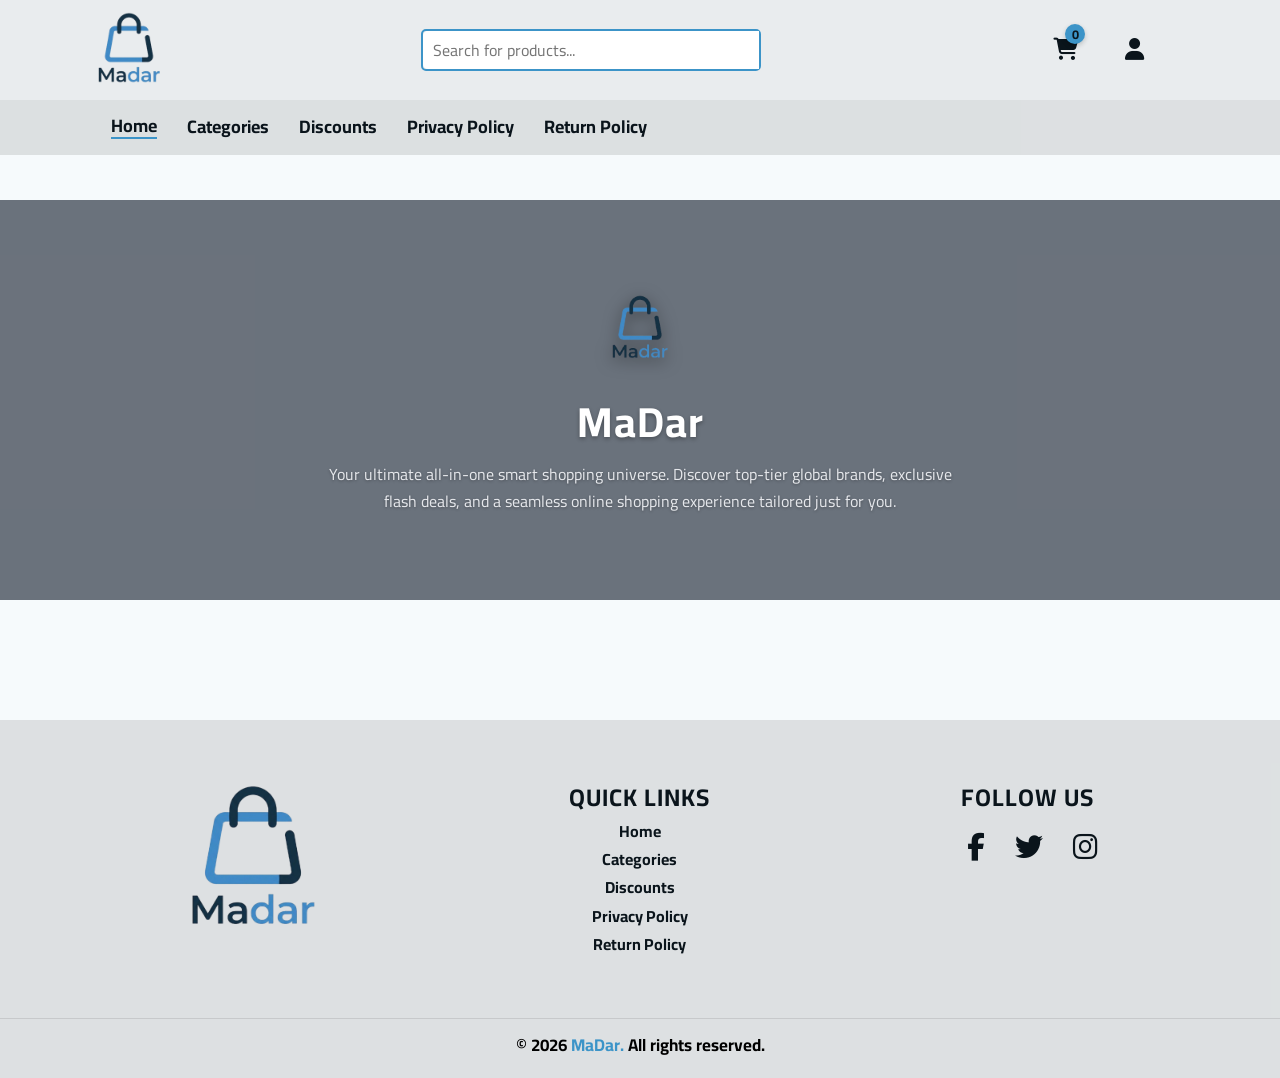
<file: index.html>
<!doctype html>
<html lang="en">
  <head>
    <link rel="stylesheet" href="madar.css" />
    <meta charset="UTF-8" />
    <meta name="viewport" content="width=device-width, initial-scale=1.0" />
    <title>madar</title>
    <link
      rel="icon"
      href="https://i.postimg.cc/RFPx7RgJ/image.png"
      type="image/png"
    />
    <link rel="stylesheet" href="normalize.css" />
    <link rel="stylesheet" href="css/all.min.css" />
    <link rel="preconnect" href="https://fonts.googleapis.com" />
    <link rel="preconnect" href="https://fonts.gstatic.com" crossorigin />
    <link
      href="https://fonts.googleapis.com/css2?family=Cairo:wght@400;700&family=Open+Sans:wght@400;700&family=Roboto:wght@400;700&display=swap"
      rel="stylesheet"
    />
    <meta
      name="description"
      content="MaDar is your premier online shopping destination. Discover a curated collection of products, exclusive deals, and top-tier customer service."
    />
    <meta name="author" content="Omar Soliman" />
    <meta
      property="og:title"
      content="MaDar | Your Smart Shopping Destination"
    />
    <meta
      property="og:description"
      content="Experience the best online shopping with MaDar. Quality products and unbeatable prices."
    />
    <meta property="og:type" content="website" />
    <meta property="og:site_name" content="MaDar" />
    <meta
      property="og:url"
      content="https://omar-dev20.github.io/madar/"
    />
    <meta
      property="og:image"
      content="https://i.postimg.cc/RFPx7RgJ/image.png"
    />
  </head>
  <body>
    <header>
      <div class="container">
        <div class="logo" onclick="window.location.href = 'index.html'">
          <img src="icon.png" alt="madar logo" />
        </div>
        <div class="search">
          <input
            type="text"
            id="search-input"
            placeholder="Search for products..."
          />
        </div>
        <div id="product-container"></div>
        <nav class="nav">
          <ul>
            <li id="shoping-car" onclick="window.location.href = 'order.html'">
              <a><i class="fas fa-shopping-cart"></i></a
              ><span id="shoping-car-count">0</span>
            </li>
            <li>
              <a href="#profile"><i class="fas fa-user"></i></a>
            </li>
            <li>
              <a href="#"> <i id="burger-menu" class="fas fa-bars"></i></a>
            </li>
          </ul>
        </nav>
      </div>
    </header>
    <header class="sac-header">
      <div class="main-nav">
        <ul id="sac-header">
          <li><a href="index.html" class="nav-item-link active">Home</a></li>
          <li><a href="product.html" class="nav-item-link">Categories</a></li>
          <li><a href="discounts.html" class="nav-item-link">Discounts</a></li>
          <li>
            <a href="privacy-policy.html" class="nav-item-link"
              >Privacy Policy</a
            >
          </li>
          <li>
            <a href="return-policy.html" class="nav-item-link">Return Policy</a>
          </li>
        </ul>
      </div>
    </header>
    <main>
      <section class="about-madar-hero">
        <div class="hero-overlay">
          <div class="hero-logo-box">
            <img src="icon.png" alt="MaDar Logo" />
          </div>

          <h1 class="hero-title">MaDar</h1>

          <p class="hero-description">
            Your ultimate all-in-one smart shopping universe. Discover top-tier
            global brands, exclusive flash deals, and a seamless online shopping
            experience tailored just for you.
          </p>
        </div>
      </section>
    </main>
    <footer>
      <div class="container">
        <div class="footer-content">
          <div class="footer-logo footer">
            <img src="icon.png" alt="Madar Logo" />
          </div>
          <div class="footer-links footer">
            <h3>Quick Links</h3>
            <ul>
              <li><a href="index.html">Home</a></li>
              <li><a href="product.html">Categories</a></li>
              <li><a href="discounts.html">Discounts</a></li>
              <li><a href="privacy-policy.html">Privacy Policy</a></li>
              <li><a href="return-policy.html">Return Policy</a></li>
            </ul>
          </div>
          <div class="footer-social footer">
            <h3>Follow Us</h3>

            <ul>
              <li>
                <a href="#"><i class="fab fa-facebook-f"></i></a>
              </li>
              <li>
                <a href="#"><i class="fab fa-twitter"></i></a>
              </li>
              <li>
                <a href="#"><i class="fab fa-instagram"></i></a>
              </li>
            </ul>
          </div>
        </div>
      </div>
      <div class="all-rights">
        <p>
          ©
          <span id="copyright-year"
            ><script>
              document.write(new Date().getFullYear());
            </script></span
          >
          <span class="site-name">MaDar.</span> All rights reserved.
        </p>
      </div>
    </footer>
    <script src="madar.js" defer type="module"></script>
  </body>
</html>
</file>
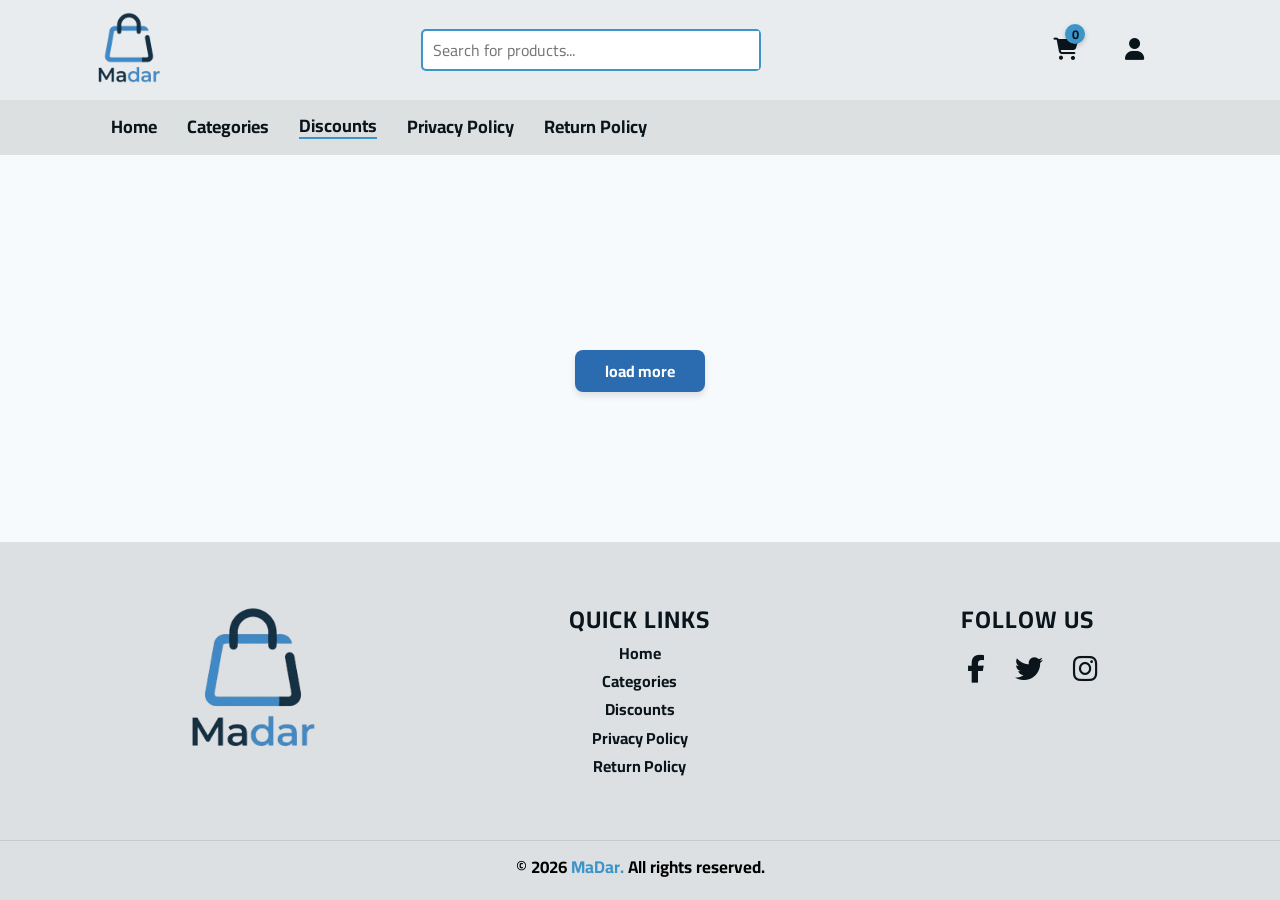
<file: discounts.html>
<!doctype html>
<html lang="en">
  <head>
    <link rel="stylesheet" href="madar.css" />
    <meta charset="UTF-8" />
    <meta name="viewport" content="width=device-width, initial-scale=1.0" />
    <title>madar | discounts</title>
    <link
      rel="icon"
      href="https://i.postimg.cc/RFPx7RgJ/image.png"
      type="image/png"
    />
    <link rel="stylesheet" href="normalize.css" />
    <link rel="stylesheet" href="css/all.min.css" />
    <link rel="preconnect" href="https://fonts.googleapis.com" />
    <link rel="preconnect" href="https://fonts.gstatic.com" crossorigin />
    <link
      href="https://fonts.googleapis.com/css2?family=Cairo:wght@400;700&family=Open+Sans:wght@400;700&family=Roboto:wght@400;700&display=swap"
      rel="stylesheet"
    />
    <meta
      name="description"
      content="Unlock the best savings at MaDar. Explore our latest discounts, seasonal promotions, and flash deals on top-rated items. Don't miss out on these limited-time offers."
    />
    <meta name="author" content="Omar Soliman" />
    <meta
      property="og:title"
      content="Exclusive Discounts and Promotions | MaDar"
    />
    <meta
      property="og:description"
      content="Save big with our latest deals and special discounts at MaDar."
    />
    <meta property="og:type" content="website" />
    <meta property="og:site_name" content="MaDar" />
    <meta
      property="og:url"
      content="https://omar-dev20.github.io/madar/discounts.html"
    />
    <meta
      property="og:image"
      content="https://i.postimg.cc/RFPx7RgJ/image.png"
    />
  </head>
  <body>
    <header>
      <div class="container">
        <div class="logo" onclick="window.location.href = 'index.html'">
          <img src="icon.png" alt="madar logo" />
        </div>
        <div class="search">
          <input
            type="text"
            id="search-input"
            placeholder="Search for products..."
          />

        </div>
        <div id="product-container"></div>
        <nav class="nav">
          <ul>
            <li id="shoping-car" onclick="window.location.href = 'order.html'">
              <a><i class="fas fa-shopping-cart"></i></a
              ><span id="shoping-car-count">0</span>
            </li>
            <li>
              <a href="#profile"><i class="fas fa-user"></i></a>
            </li>
            <li>
              <a href="#"> <i id="burger-menu" class="fas fa-bars"></i></a>
            </li>
          </ul>
        </nav>
      </div>
    </header>
    <header class="sac-header">
      <div class="main-nav">
        <ul id="sac-header">
          <li><a href="index.html" class="nav-item-link active">Home</a></li>
          <li><a href="product.html" class="nav-item-link">Categories</a></li>
          <li><a href="discounts.html" class="nav-item-link">Discounts</a></li>
          <li>
            <a href="privacy-policy.html" class="nav-item-link"
              >Privacy Policy</a
            >
          </li>
          <li>
            <a href="return-policy.html" class="nav-item-link">Return Policy</a>
          </li>
        </ul>
      </div>
    </header>
    <main id="portfolio-discount" class="cards-grid"></main>
    <div class="load-more">
      <button id="load-more-btn" class="load-more-btn">load more</button>
    </div>
    <div>
      <a id="back-to-top" class="scroll-up"
        ><i class="fa-solid fa-arrow-up"></i
      ></a>
    </div>
    <footer>
      <div class="container">
        <div class="footer-content">
          <div class="footer-logo footer">
            <img src="icon.png" alt="Madar Logo" />
          </div>
          <div class="footer-links footer">
            <h3>Quick Links</h3>
            <ul>
              <li><a href="index.html">Home</a></li>
              <li><a href="product.html">Categories</a></li>
              <li><a href="discounts.html">Discounts</a></li>
              <li><a href="privacy-policy.html">Privacy Policy</a></li>
              <li><a href="return-policy.html">Return Policy</a></li>
            </ul>
          </div>
          <div class="footer-social footer">
            <h3>Follow Us</h3>

            <ul>
              <li>
                <a href="#"><i class="fab fa-facebook-f"></i></a>
              </li>
              <li>
                <a href="#"><i class="fab fa-twitter"></i></a>
              </li>
              <li>
                <a href="#"><i class="fab fa-instagram"></i></a>
              </li>
            </ul>
          </div>
        </div>
      </div>
      <div class="all-rights">
        <p>
          ©
          <span id="copyright-year"
            ><script>
              document.write(new Date().getFullYear());
            </script></span
          >
          <span class="site-name">MaDar.</span> All rights reserved.
        </p>
      </div>
    </footer>
    <script src="madar.js" defer type="module"></script>
    <script src="discount.js" defer type="module"></script>
    <script src="shoping-carts.js" defer type="module"></script>
    <script src="product-detial.js" defer type="module"></script>
    <script src="sale.js" defer type="module"></script>
  </body>
</html>
</file>
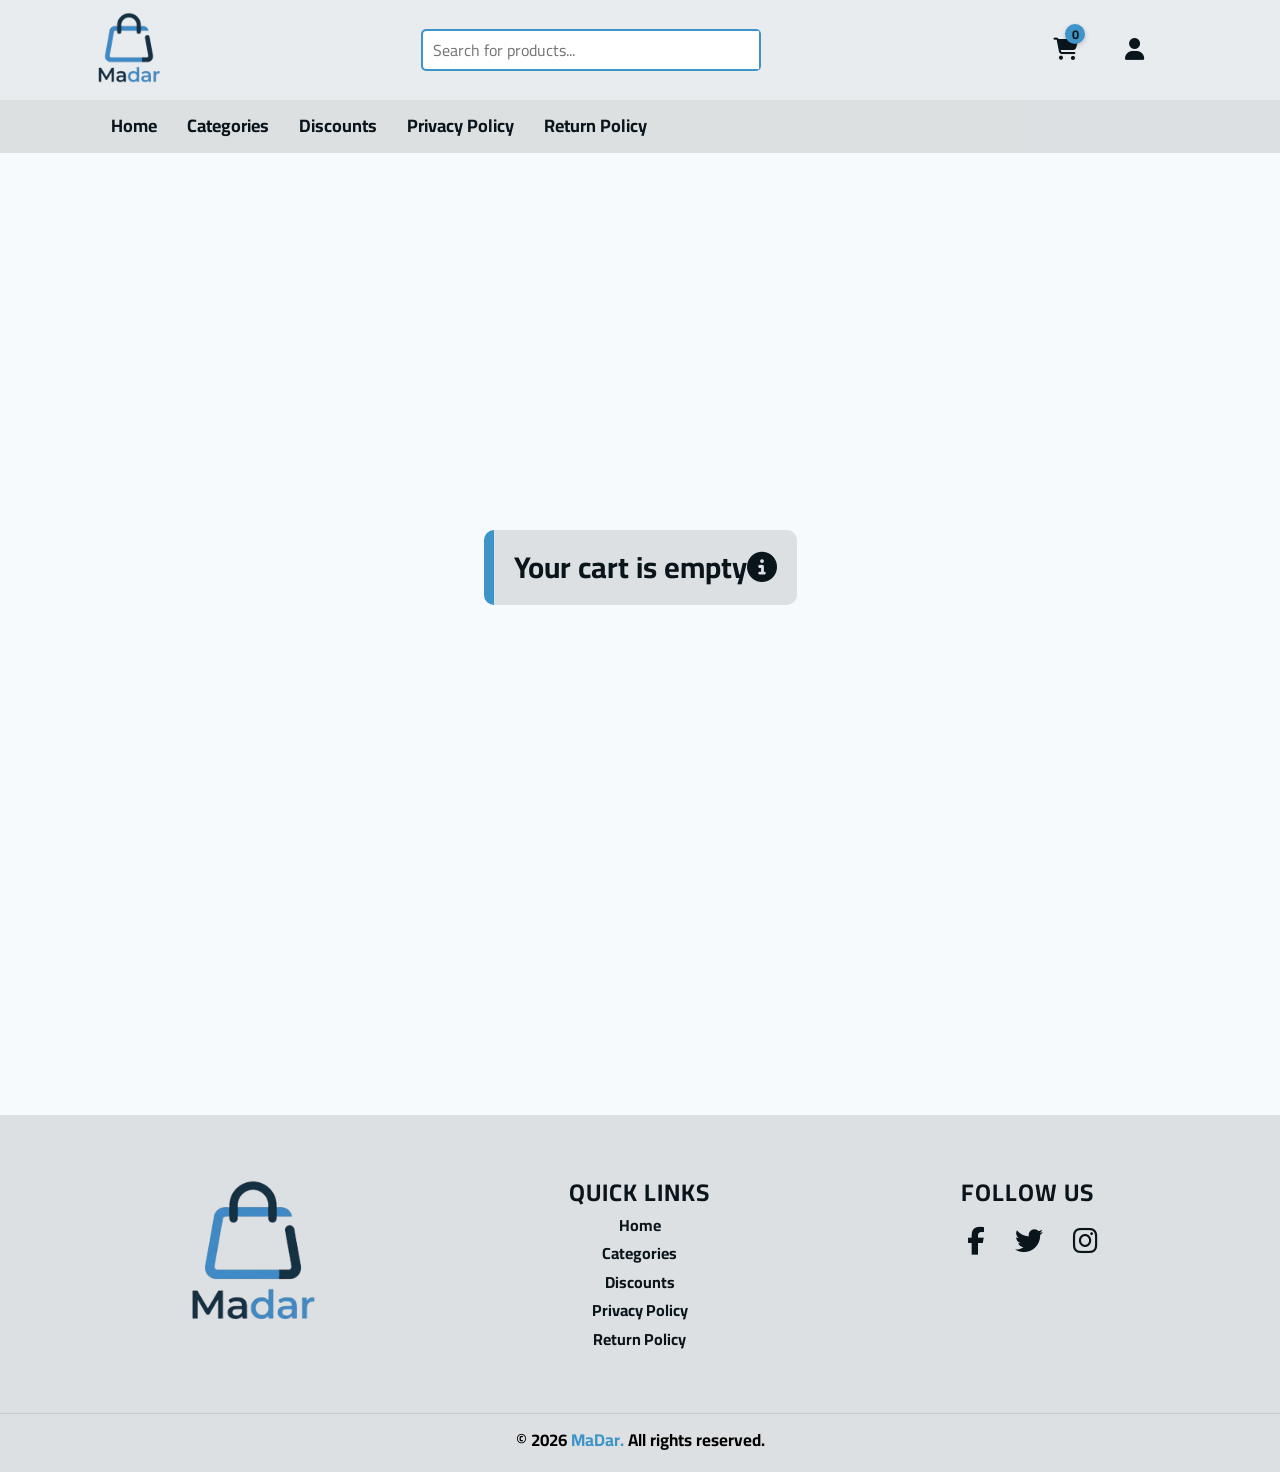
<file: order.html>
<!DOCTYPE html>
<html lang="en">

<head>
    <meta charset="UTF-8">
    <meta name="viewport" content="width=device-width, initial-scale=1.0">
    <title>shopping cart | madar</title>
    <link rel="stylesheet" href="madar.css" />
    <link rel="icon" href="https://i.postimg.cc/RFPx7RgJ/image.png" type="image/png">
    <link rel="stylesheet" href="normalize.css" />
    <link rel="stylesheet" href="css/all.min.css" />
    <link rel="preconnect" href="https://fonts.googleapis.com" />
    <link rel="preconnect" href="https://fonts.gstatic.com" crossorigin />
    <link
        href="https://fonts.googleapis.com/css2?family=Cairo:wght@400;700&family=Open+Sans:wght@400;700&family=Roboto:wght@400;700&display=swap"
        rel="stylesheet" />
    <meta name="description"
        content="Review your selected items in your MaDar shopping cart. Proceed to a secure checkout to complete your order quickly and safely.">
    <meta name="author" content="Omar Soliman">
    <meta name="robots" content="noindex, nofollow">
    <meta property="og:title" content="Your Shopping Cart | MaDar">
    <meta property="og:description" content="Review your order details and complete your checkout.">
    <meta property="og:type" content="website">
    <meta property="og:site_name" content="MaDar">
    <meta property="og:url" content="https://omar-dev20.github.io/madar/order.html">
    <meta property="og:image" content="https://i.postimg.cc/RFPx7RgJ/image.png">
</head>

<body>

    <header>
        <div class="container">
            <div class="logo" onclick="window.location.href='index.html'">
                <img src="icon.png" alt="madar logo" />
            </div>
            <div class="search">
                <input type="text" id="search-input" placeholder="Search for products..." />
            </div>
            <div id="product-container"></div>
            <nav class="nav">
                <ul>
                    <li id="shoping-car" onclick="window.location.href='order.html'"><a><i
                                class="fas fa-shopping-cart"></i></a><span id="shoping-car-count">0</span></li>
                    <li><a href="#profile"><i class="fas fa-user"></i></a></li>
                    <li><a href="#"> <i id="burger-menu" class="fas fa-bars"></i></a></li>
                </ul>
            </nav>
        </div>
    </header>
    <header class="sac-header">
        <div class="main-nav">
            <ul id="sac-header">
                <li><a href="index.html" class="nav-item-link active">Home</a></li>
                <li><a href="product.html" class="nav-item-link">Categories</a></li>
                <li><a href="discounts.html" class="nav-item-link">Discounts</a></li>
                <li><a href="privacy-policy.html" class="nav-item-link">Privacy Policy</a></li>
                <li><a href="return-policy.html" class="nav-item-link">Return Policy</a></li>

            </ul>
        </div>
    </header>

    <main>
        <section>
            <div id="shoping-cart" class="shoping-cart"></div>

            <div class="load-more">
                <button id="load-more-btn" class="load-more-btn" style="display: none;">load more</button>
            </div>
        </section>

        <div class="order-summary-container">
            <h2 class="summary-title">Total Summary</h2>

            <div class="summary-row">
                <span>Total products</span>
                <span id="subtotal-price">0.00 EGP</span>
            </div>

            <div class="summary-row">
                <span>Shipping fees</span>
                <span id="shipping-price">30.00 EGP</span>
            </div>

            <hr class="summary-divider">

            <div id="total-product-price">
                <nav>
                    <ul class="total-product-list">
                    </ul>
                </nav>
            </div>

            <button class="checkout-btn"> Checkout </button>
        </div>
        </section>
    </main>
    <div class="overlay" id="overlay">
        <div class="img">
            <img src="ufo.png" alt="ufo" id="ufo">
        </div>
        <div class="spot-light">
        </div>
        <div class="garpadge">
        </div>
    </div>
    <div>
        <a id="back-to-top" class="scroll-up"><i class="fa-solid fa-arrow-up"></i></a>
    </div>
    <footer>
        <div class="container">
            <div class="footer-content">
                <div class="footer-logo footer">
                    <img src="icon.png" alt="Madar Logo">
                </div>
                <div class="footer-links footer">
                    <h3>Quick Links</h3>
                    <ul>
                        <li><a href="index.html">Home</a></li>
                        <li><a href="product.html">Categories</a></li>
                        <li><a href="discounts.html">Discounts</a></li>
                        <li><a href="privacy-policy.html">Privacy Policy</a></li>
                        <li><a href="return-policy.html">Return Policy</a></li>
                    </ul>
                </div>
                <div class="footer-social footer">
                    <h3>Follow Us</h3>

                    <ul>
                        <li><a href="#"><i class="fab fa-facebook-f"></i></a></li>
                        <li><a href="#"><i class="fab fa-twitter"></i></a></li>
                        <li><a href="#"><i class="fab fa-instagram"></i></a></li>
                    </ul>
                </div>

            </div>

        </div>
        <div class="all-rights">
            <p>© <span id="copyright-year">
                    <script>
                        document.write(new Date().getFullYear());
                    </script>
                </span> <span class="site-name">MaDar.</span> All rights reserved.</p>
        </div>

    </footer>
    <script src="shoping-carts.js" defer type="module"></script>
    <script src="madar.js" defer type="module"></script>
    <script src="sale.js" defer type="module"></script>
</body>

</html>
</file>
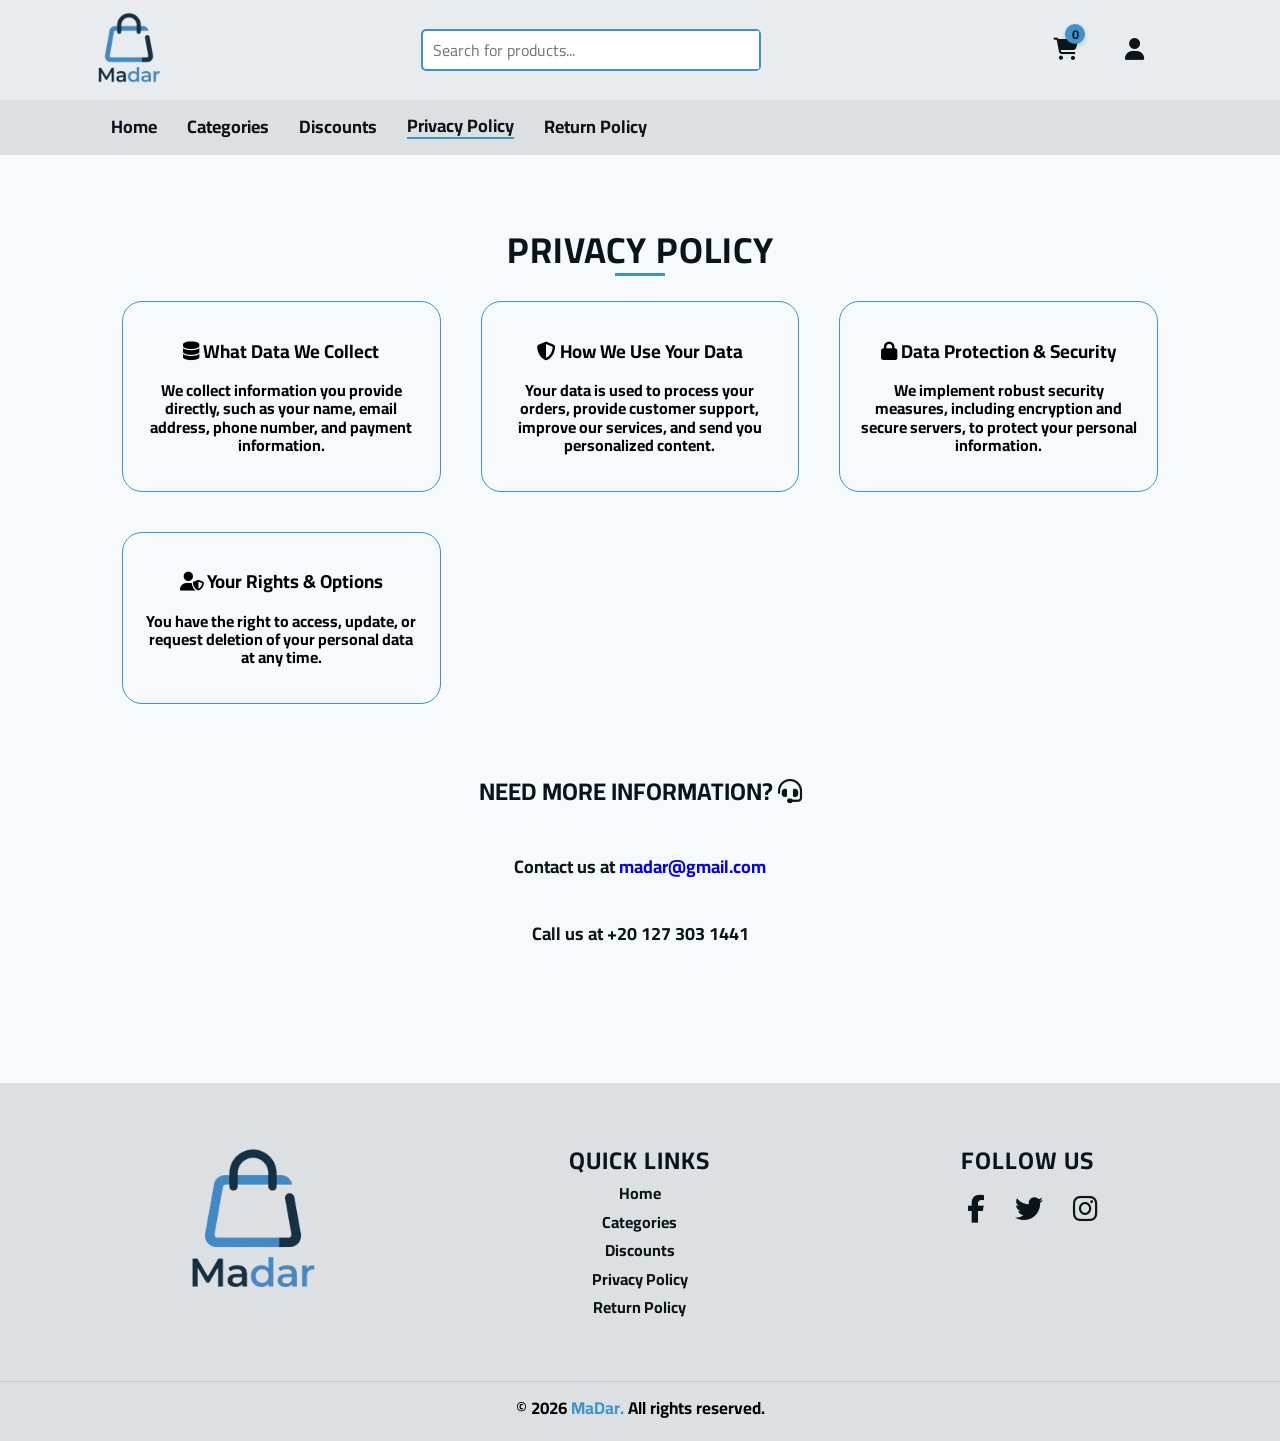
<file: privacy-policy.html>
<!doctype html>
<html lang="en">
  <head>
    <meta charset="UTF-8" />
    <meta name="viewport" content="width=device-width, initial-scale=1.0" />
    <title>MADAR | Privacy Policy</title>
    <link
      rel="icon"
      href="https://i.postimg.cc/RFPx7RgJ/image.png"
      type="image/png"
    />
    <link rel="stylesheet" href="normalize.css" />
    <link rel="stylesheet" href="css/all.min.css" />
    <link rel="preconnect" href="https://fonts.googleapis.com" />
    <link rel="preconnect" href="https://fonts.gstatic.com" crossorigin />
    <link
      href="https://fonts.googleapis.com/css2?family=Cairo:wght@400;700&family=Open+Sans:wght@400;700&family=Roboto:wght@400;700&display=swap"
      rel="stylesheet"
    />
    <link rel="stylesheet" href="madar.css" />
    <meta
      name="description"
      content="Learn about how MaDar handles your data. Our privacy policy outlines our commitment to protecting your personal information and ensuring a secure shopping environment."
    />
    <meta name="author" content="Omar Soliman" />
    <meta property="og:title" content="Privacy Policy | MaDar" />
    <meta
      property="og:description"
      content="Understand how we collect, use, and protect your personal data."
    />
    <meta property="og:type" content="article" />
    <meta property="og:site_name" content="MaDar" />
    <meta
      property="og:url"
      content="https://omar-dev20.github.io/madar/privacy-policy.html"
    />
    <meta
      property="og:image"
      content="https://i.postimg.cc/RFPx7RgJ/image.png"
    />
  </head>
  <body>
    <header>
      <div class="container">
        <div class="logo" onclick="window.location.href = 'index.html'">
          <img src="icon.png" alt="madar logo" />
        </div>
        <div class="search">
          <input
            type="text"
            id="search-input"
            placeholder="Search for products..."
          />

        </div>
        <div id="product-container"></div>
        <nav class="nav">
          <ul>
            <li id="shoping-car" onclick="window.location.href = 'order.html'">
              <a><i class="fas fa-shopping-cart"></i></a
              ><span id="shoping-car-count">0</span>
            </li>
            <li>
              <a href="#profile"><i class="fas fa-user"></i></a>
            </li>
            <li>
              <a href="#"> <i id="burger-menu" class="fas fa-bars"></i></a>
            </li>
          </ul>
        </nav>
      </div>
    </header>
    <header class="sac-header">
      <div class="main-nav">
        <ul id="sac-header">
          <li><a href="index.html" class="nav-item-link active">Home</a></li>
          <li><a href="product.html" class="nav-item-link">Categories</a></li>
          <li><a href="discounts.html" class="nav-item-link">Discounts</a></li>
          <li>
            <a href="privacy-policy.html" class="nav-item-link active"
              >Privacy Policy</a
            >
          </li>
          <li>
            <a href="return-policy.html" class="nav-item-link">Return Policy</a>
          </li>
        </ul>
      </div>
    </header>
    <main>
      <div class="contaner-return">
        <div class="title">
          <h2>Privacy Policy</h2>
        </div>
        <div class="return-grid">
          <div class="return-grid-card">
            <h3><i class="fas fa-database"></i> What Data We Collect</h3>
            <p>
              We collect information you provide directly, such as your name,
              email address, phone number, and payment information.
            </p>
          </div>
          <div class="return-grid-card">
            <h3><i class="fas fa-shield-halved"></i> How We Use Your Data</h3>
            <p>
              Your data is used to process your orders, provide customer
              support, improve our services, and send you personalized content.
            </p>
          </div>
          <div class="return-grid-card">
            <h3><i class="fas fa-lock"></i> Data Protection & Security</h3>
            <p>
              We implement robust security measures, including encryption and
              secure servers, to protect your personal information.
            </p>
          </div>
          <div class="return-grid-card">
            <h3><i class="fas fa-user-shield"></i> Your Rights & Options</h3>
            <p>
              You have the right to access, update, or request deletion of your
              personal data at any time.
            </p>
          </div>
        </div>
      </div>
      <div class="more-info">
        <h3>Need more information? <i class="fas fa-headset"></i></h3>
        <p>
          Contact us at <a href="mailto:madar@gmail.com">madar@gmail.com</a>
        </p>
        <p>Call us at +20 127 303 1441</p>
      </div>
    </main>
    <footer>
      <div class="container">
        <div class="footer-content">
          <div class="footer-logo footer">
            <img src="icon.png" alt="Madar Logo" />
          </div>
          <div class="footer-links footer">
            <h3>Quick Links</h3>
            <ul>
              <li><a href="index.html">Home</a></li>
              <li><a href="product.html">Categories</a></li>
              <li><a href="discounts.html">Discounts</a></li>
              <li><a href="privacy-policy.html">Privacy Policy</a></li>
              <li><a href="return-policy.html">Return Policy</a></li>
            </ul>
          </div>
          <div class="footer-social footer">
            <h3>Follow Us</h3>

            <ul>
              <li>
                <a href="#"><i class="fab fa-facebook-f"></i></a>
              </li>
              <li>
                <a href="#"><i class="fab fa-twitter"></i></a>
              </li>
              <li>
                <a href="#"><i class="fab fa-instagram"></i></a>
              </li>
            </ul>
          </div>
        </div>
      </div>
      <div class="all-rights">
        <p>
          ©
          <span id="copyright-year"
            ><script>
              document.write(new Date().getFullYear());
            </script></span
          >
          <span class="site-name">MaDar.</span> All rights reserved.
        </p>
      </div>
    </footer>
    <script src="madar.js" defer type="module"></script>
  </body>
</html>
</file>
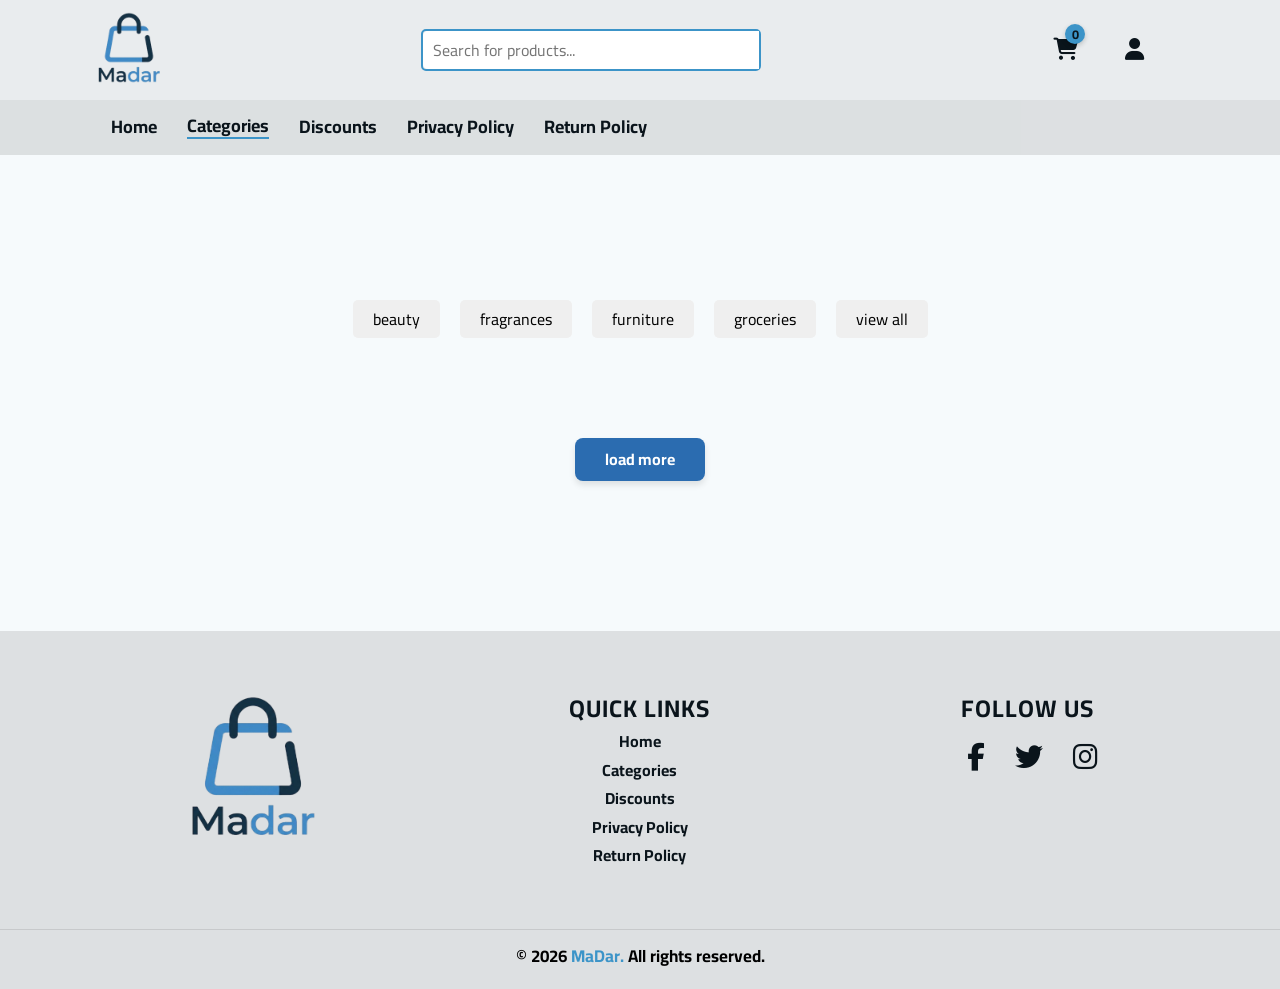
<file: product.html>
<!doctype html>
<html lang="en">
  <head>
    <meta charset="UTF-8" />
    <meta name="viewport" content="width=device-width, initial-scale=1.0" />
    <title>Product | madar</title>
    <link
      rel="icon"
      href="https://i.postimg.cc/RFPx7RgJ/image.png"
      type="image/png"
    />
    <link rel="stylesheet" href="normalize.css" />
    <link rel="stylesheet" href="css/all.min.css" />
    <link rel="preconnect" href="https://fonts.googleapis.com" />
    <link rel="preconnect" href="https://fonts.gstatic.com" crossorigin />
    <link
      href="https://fonts.googleapis.com/css2?family=Cairo:wght@400;700&family=Open+Sans:wght@400;700&family=Roboto:wght@400;700&display=swap"
      rel="stylesheet"
    />
    <link rel="stylesheet" href="madar.css" />
    <meta
      name="description"
      content="Browse our diverse catalog of products at MaDar. From electronics to fashion, we bring you the best selection of items categorized for your convenience."
    />
    <meta name="author" content="Omar Soliman" />
    <meta property="og:title" content="Products Collection | MaDar" />
    <meta
      property="og:description"
      content="Discover everything you need in our categorized product list."
    />
    <meta property="og:type" content="website" />
    <meta property="og:site_name" content="MaDar" />
    <meta
      property="og:url"
      content="https://omar-dev20.github.io/madar/product.html"
    />
    <meta
      property="og:image"
      content="https://i.postimg.cc/RFPx7RgJ/image.png"
    />
  </head>
  <body>
    <header>
      <div class="container">
        <div class="logo" onclick="window.location.href = 'index.html'">
          <img src="icon.png" alt="madar logo" />
        </div>
        <div class="search">
          <input
            type="text"
            id="search-input"
            placeholder="Search for products..."
          />

        </div>
        <div id="product-container"></div>
        <nav class="nav">
          <ul>
            <li id="shoping-car" onclick="window.location.href = 'order.html'">
              <a><i class="fas fa-shopping-cart"></i></a
              ><span id="shoping-car-count">0</span>
            </li>
            <li>
              <a href="#profile"><i class="fas fa-user"></i></a>
            </li>
            <li>
              <a href="#"> <i id="burger-menu" class="fas fa-bars"></i></a>
            </li>
          </ul>
        </nav>
      </div>
    </header>
    <header class="sac-header">
      <div class="main-nav">
        <ul>
          <li><a href="index.html" class="nav-item-link">Home</a></li>
          <li><a href="product.html" class="nav-item-link">Categories</a></li>
          <li><a href="discounts.html" class="nav-item-link">Discounts</a></li>
          <li>
            <a href="privacy-policy.html" class="nav-item-link"
              >Privacy Policy</a
            >
          </li>
          <li>
            <a href="return-policy.html" class="nav-item-link">Return Policy</a>
          </li>
        </ul>
      </div>
    </header>
    <main>
      <section>
        <nav class="category-filter">
          <button class="cat-btn" data-cat="beauty">beauty</button>
          <button class="cat-btn" data-cat="fragrances">fragrances</button>
          <button class="cat-btn" data-cat="furniture">furniture</button>
          <button class="cat-btn" data-cat="groceries">groceries</button>
          <button class="cat-btn" data-cat="view all">view all</button>
        </nav>

          <div id="portfolio" class="cards-grid"></div>

        <div class="load-more">
          <button id="load-more-btn" class="load-more-btn">load more</button>
        </div>
      </section>
      <div>
        <a id="back-to-top" class="scroll-up"
          ><i class="fa-solid fa-arrow-up"></i
        ></a>
      </div>
    </main>
    <footer>
      <div class="container">
        <div class="footer-content">
          <div class="footer-logo footer">
            <img src="icon.png" alt="Madar Logo" />
          </div>
          <div class="footer-links footer">
            <h3>Quick Links</h3>
            <ul>
              <li><a href="index.html">Home</a></li>
              <li><a href="product.html">Categories</a></li>
              <li><a href="discounts.html">Discounts</a></li>
              <li><a href="privacy-policy.html">Privacy Policy</a></li>
              <li><a href="return-policy.html">Return Policy</a></li>
            </ul>
          </div>
          <div class="footer-social footer">
            <h3>Follow Us</h3>

            <ul>
              <li>
                <a href="#"><i class="fab fa-facebook-f"></i></a>
              </li>
              <li>
                <a href="#"><i class="fab fa-twitter"></i></a>
              </li>
              <li>
                <a href="#"><i class="fab fa-instagram"></i></a>
              </li>
            </ul>
          </div>
        </div>
      </div>
      <div class="all-rights">
        <p>
          ©
          <span id="copyright-year"
            ><script>
              document.write(new Date().getFullYear());
            </script></span
          >
          <span class="site-name">MaDar.</span> All rights reserved.
        </p>
      </div>
    </footer>
    <script src="madar.js" defer type="module"></script>
    <script src="make-card.js" defer type="module"></script>
    <script src="shoping-carts.js" defer type="module"></script>
  </body>
</html>
</file>
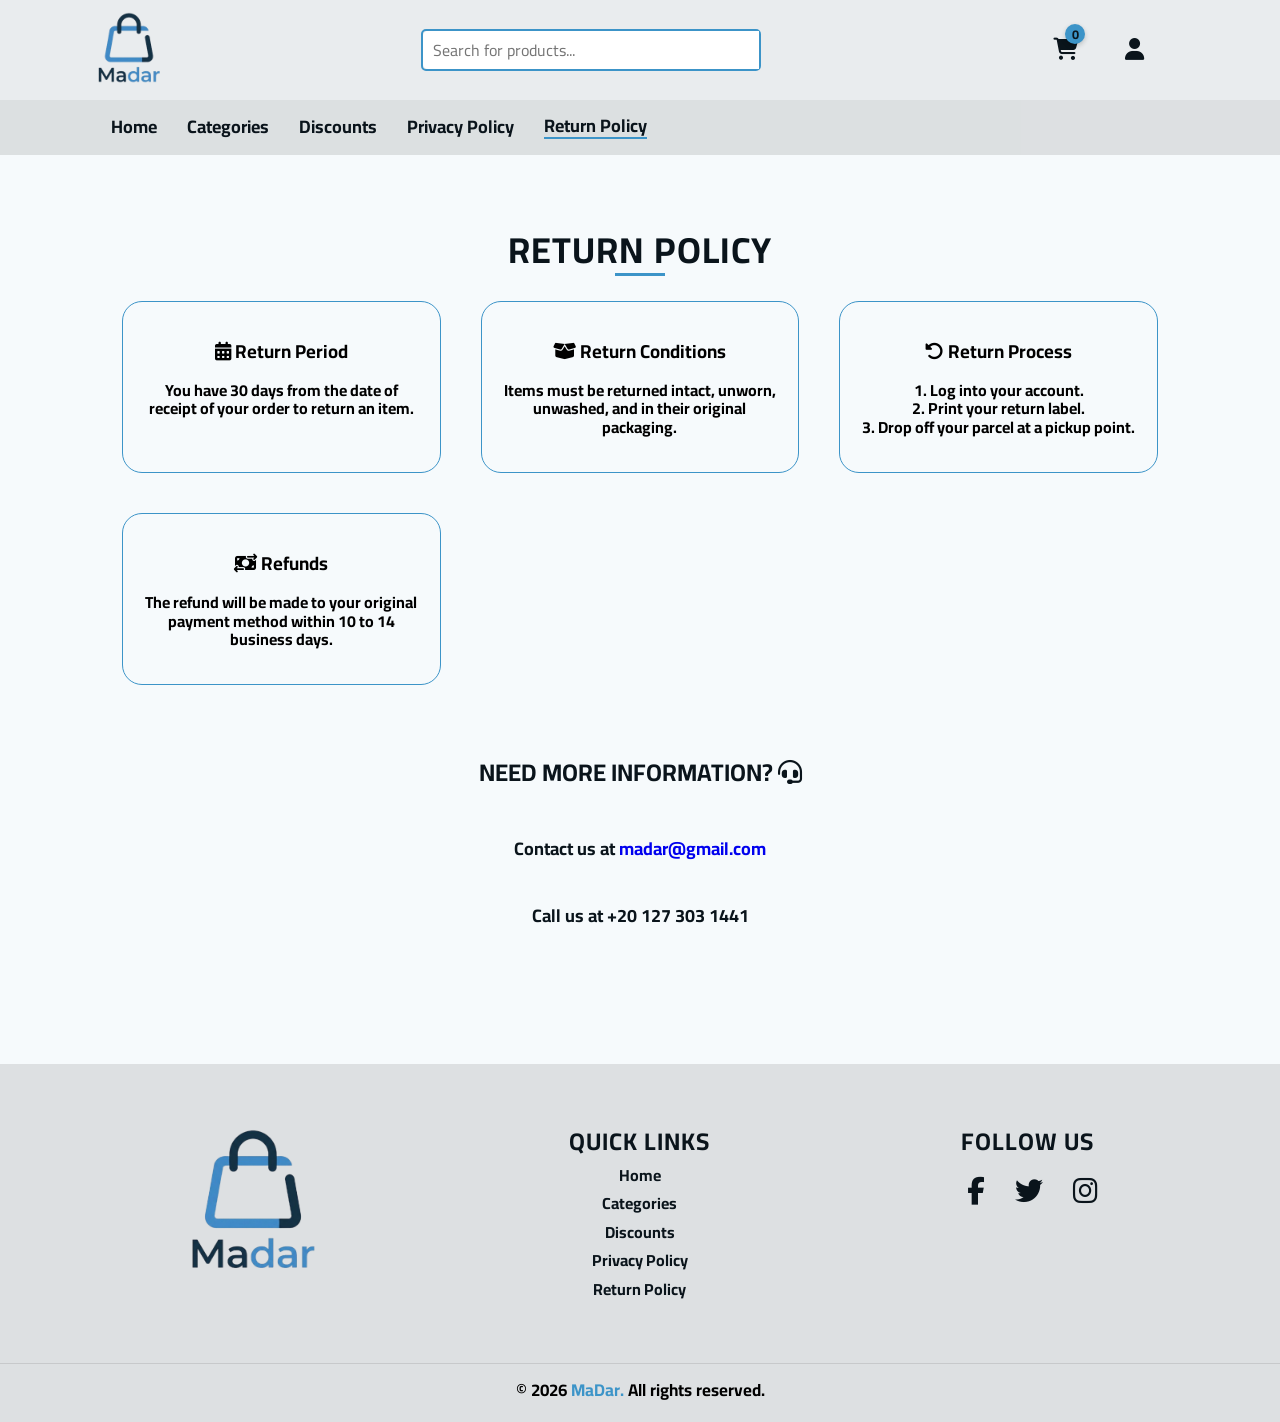
<file: return-policy.html>
<!doctype html>
<html lang="en">
  <head>
    <meta charset="UTF-8" />
    <meta name="viewport" content="width=device-width, initial-scale=1.0" />
    <title>MADAR | Return Policy</title>
    <link
      rel="icon"
      href="https://i.postimg.cc/RFPx7RgJ/image.png"
      type="image/png"
    />
    <link rel="stylesheet" href="normalize.css" />
    <link rel="stylesheet" href="css/all.min.css" />
    <link rel="preconnect" href="https://fonts.googleapis.com" />
    <link rel="preconnect" href="https://fonts.gstatic.com" crossorigin />
    <link
      href="https://fonts.googleapis.com/css2?family=Cairo:wght@400;700&family=Open+Sans:wght@400;700&family=Roboto:wght@400;700&display=swap"
      rel="stylesheet"
    />
    <link rel="stylesheet" href="madar.css" />
    <meta
      name="description"
      content="Understand the MaDar return and refund process. We ensure a transparent and customer-friendly experience for all returns and exchanges."
    />
    <meta name="author" content="Omar Soliman" />
    <meta property="og:title" content="Return Policy | MaDar" />
    <meta
      property="og:description"
      content="Guidelines on how to return items and receive your refund easily."
    />
    <meta property="og:type" content="article" />
    <meta property="og:site_name" content="MaDar" />
    <meta
      property="og:url"
      content="https://omar-dev20.github.io/madar/return-policy.html"
    />
    <meta
      property="og:image"
      content="https://i.postimg.cc/RFPx7RgJ/image.png"
    />
  </head>
  <body>
    <header>
      <div class="container">
        <div class="logo" onclick="window.location.href = 'index.html'">
          <img src="icon.png" alt="madar logo" />
        </div>
        <div class="search">
          <input
            type="text"
            id="search-input"
            placeholder="Search for products..."
          />
        </div>
        <div id="product-container"></div>
        <nav class="nav">
          <ul>
            <li id="shoping-car" onclick="window.location.href = 'order.html'">
              <a><i class="fas fa-shopping-cart"></i></a
              ><span id="shoping-car-count">0</span>
            </li>
            <li>
              <a href="#profile"><i class="fas fa-user"></i></a>
            </li>
            <li>
              <a href="#"> <i id="burger-menu" class="fas fa-bars"></i></a>
            </li>
          </ul>
        </nav>
      </div>
    </header>
    <header class="sac-header">
      <div class="main-nav">
        <ul id="sac-header">
          <li><a href="index.html" class="nav-item-link active">Home</a></li>
          <li><a href="product.html" class="nav-item-link">Categories</a></li>
          <li><a href="discounts.html" class="nav-item-link">Discounts</a></li>
          <li>
            <a href="privacy-policy.html" class="nav-item-link active"
              >Privacy Policy</a
            >
          </li>
          <li>
            <a href="return-policy.html" class="nav-item-link">Return Policy</a>
          </li>
        </ul>
      </div>
    </header>
    <main>
      <div class="contaner-return">
        <div class="title">
          <h2>Return Policy</h2>
        </div>
        <div class="return-grid">
          <div class="return-grid-card">
            <h3><i class="fa-solid fa-calendar-days"></i> Return Period</h3>
            <p>
              You have 30 days from the date of receipt of your order to return
              an item.
            </p>
          </div>
          <div class="return-grid-card">
            <h3><i class="fa-solid fa-box-open"></i> Return Conditions</h3>
            <p>
              Items must be returned intact, unworn, unwashed, and in their
              original packaging.
            </p>
          </div>
          <div class="return-grid-card">
            <h3><i class="fa-solid fa-rotate-left"></i> Return Process</h3>
            <p>
              1. Log into your account.<br />
              2. Print your return label.<br />
              3. Drop off your parcel at a pickup point.
            </p>
          </div>
          <div class="return-grid-card">
            <h3><i class="fa-solid fa-money-bill-transfer"></i> Refunds</h3>
            <p>
              The refund will be made to your original payment method within 10
              to 14 business days.
            </p>
          </div>
        </div>
      </div>
      <div class="more-info">
        <h3>Need more information? <i class="fas fa-headset"></i></h3>
        <p>
          Contact us at <a href="mailto:madar@gmail.com">madar@gmail.com</a>
        </p>
        <p>Call us at +20 127 303 1441</p>
      </div>
    </main>
    <footer>
      <div class="container">
        <div class="footer-content">
          <div class="footer-logo footer">
            <img src="icon.png" alt="Madar Logo" />
          </div>
          <div class="footer-links footer">
            <h3>Quick Links</h3>
            <ul>
              <li><a href="index.html">Home</a></li>
              <li><a href="product.html">Categories</a></li>
              <li><a href="discounts.html">Discounts</a></li>
              <li><a href="privacy-policy.html">Privacy Policy</a></li>
              <li><a href="return-policy.html">Return Policy</a></li>
            </ul>
          </div>
          <div class="footer-social footer">
            <h3>Follow Us</h3>

            <ul>
              <li>
                <a href="#"><i class="fab fa-facebook-f"></i></a>
              </li>
              <li>
                <a href="#"><i class="fab fa-twitter"></i></a>
              </li>
              <li>
                <a href="#"><i class="fab fa-instagram"></i></a>
              </li>
            </ul>
          </div>
        </div>
      </div>
      <div class="all-rights">
        <p>
          ©
          <span id="copyright-year"
            ><script>
              document.write(new Date().getFullYear());
            </script></span
          >
          <span class="site-name">MaDar.</span> All rights reserved.
        </p>
      </div>
    </footer>
    <script src="madar.js" defer type="module"></script>
  </body>
</html>
</file>
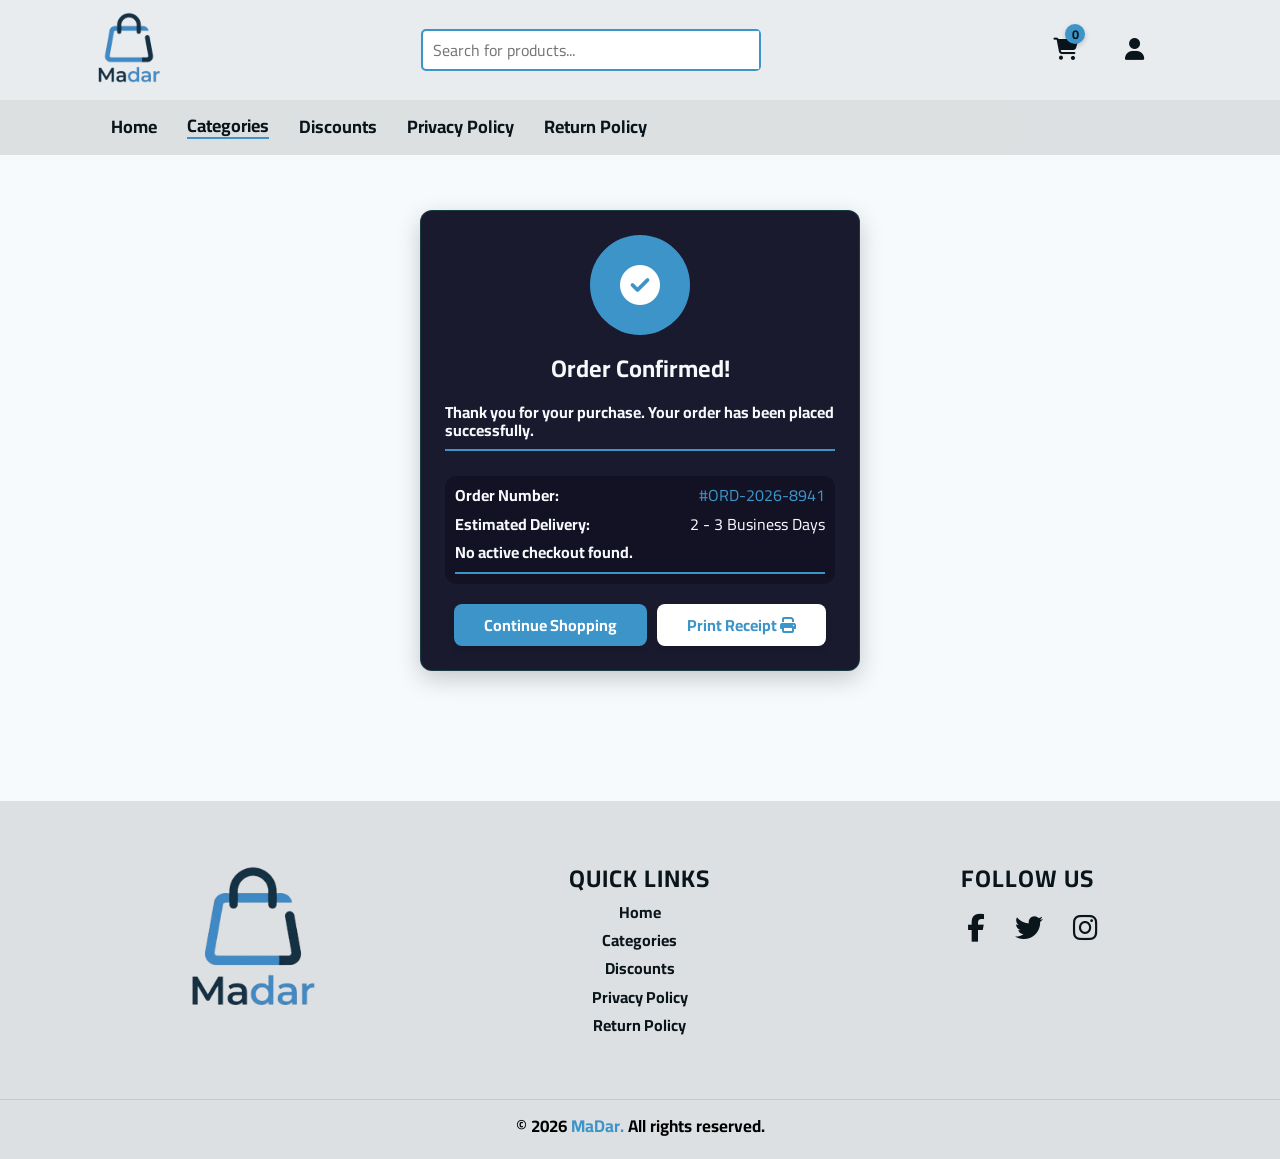
<file: sale-product.html>
<!doctype html>
<html lang="en">
  <head>
    <meta charset="UTF-8" />
    <meta name="viewport" content="width=device-width, initial-scale=1.0" />
    <title>Order Confirmed</title>
    <link
      rel="icon"
      href="https://i.postimg.cc/RFPx7RgJ/image.png"
      type="image/png"
    />
    <link rel="stylesheet" href="normalize.css" />
    <link rel="stylesheet" href="css/all.min.css" />
    <link rel="preconnect" href="https://fonts.googleapis.com" />
    <link rel="preconnect" href="https://fonts.gstatic.com" crossorigin />
    <link
      href="https://fonts.googleapis.com/css2?family=Cairo:wght@400;700&family=Open+Sans:wght@400;700&family=Roboto:wght@400;700&display=swap"
      rel="stylesheet"
    />
    <link rel="stylesheet" href="madar.css" />
    <meta
      name="description"
      content="Check our dedicated sale section at MaDar for massive price drops on premium products. High-quality items at affordable, clearance prices."
    />
    <meta name="author" content="Omar Soliman" />
    <meta property="og:title" content="On Sale Now | MaDar Clearance" />
    <meta
      property="og:description"
      content="Grab your favorite products before they're gone at amazing clearance prices."
    />
    <meta property="og:type" content="website" />
    <meta property="og:site_name" content="MaDar" />
    <meta
      property="og:url"
      content="https://omar-dev20.github.io/madar/sale-product.html"
    />
    <meta
      property="og:image"
      content="https://i.postimg.cc/RFPx7RgJ/image.png"
    />
  </head>
  <body class="not-empty">
    <header>
      <div class="container">
        <div class="logo" onclick="window.location.href = 'index.html'">
          <img src="icon.png" alt="madar logo" />
        </div>
        <div class="search">
          <input
            type="text"
            id="search-input"
            placeholder="Search for products..."
          />
        </div>
        <div id="product-container"></div>
        <nav class="nav">
          <ul>
            <li id="shoping-car" onclick="window.location.href = 'order.html'">
              <a><i class="fas fa-shopping-cart"></i></a
              ><span id="shoping-car-count">0</span>
            </li>
            <li>
              <a href="#profile"><i class="fas fa-user"></i></a>
            </li>
            <li>
              <a href="#"> <i id="burger-menu" class="fas fa-bars"></i></a>
            </li>
          </ul>
        </nav>
      </div>
    </header>
    <header class="sac-header">
      <div class="main-nav">
        <ul id="sac-header">
          <li><a href="index.html" class="nav-item-link active">Home</a></li>
          <li><a href="product.html" class="nav-item-link">Categories</a></li>
          <li><a href="discounts.html" class="nav-item-link">Discounts</a></li>
          <li>
            <a href="privacy-policy.html" class="nav-item-link"
              >Privacy Policy</a
            >
          </li>
          <li>
            <a href="return-policy.html" class="nav-item-link">Return Policy</a>
          </li>
        </ul>
      </div>
    </header>
    <main>
      <div class="success-container">
        <div class="success-card">
          <div class="icon-box">
            <i class="fas fa-circle-check animate-check"></i>
          </div>

          <h1>Order Confirmed!</h1>
          <p class="thank-you-msg">
            Thank you for your purchase. Your order has been placed
            successfully.
          </p>

          <div class="order-details-box">
            <div class="detail-row">
              <span>Order Number:</span>
              <span class="highlight">#ORD-2026-8941</span>
            </div>
            <div class="detail-row">
              <span>Estimated Delivery:</span>
              <span>2 - 3 Business Days</span>
            </div>
          </div>
          <div class="action-buttons">
            <button
              class="btn-primary"
              onclick="window.location.href = 'index.html'"
            >
              Continue Shopping
            </button>
            <button class="btn-secondary" onclick="window.print()">
              Print Receipt <i class="fas fa-print"></i>
            </button>
          </div>
        </div>
      </div>
    </main>
    <footer>
      <div class="container">
        <div class="footer-content">
          <div class="footer-logo footer">
            <img src="icon.png" alt="Madar Logo" />
          </div>
          <div class="footer-links footer">
            <h3>Quick Links</h3>
            <ul>
              <li><a href="index.html">Home</a></li>
              <li><a href="product.html">Categories</a></li>
              <li><a href="discounts.html">Discounts</a></li>
              <li><a href="privacy-policy.html">Privacy Policy</a></li>
              <li><a href="return-policy.html">Return Policy</a></li>
            </ul>
          </div>
          <div class="footer-social footer">
            <h3>Follow Us</h3>

            <ul>
              <li>
                <a href="#"><i class="fab fa-facebook-f"></i></a>
              </li>
              <li>
                <a href="#"><i class="fab fa-twitter"></i></a>
              </li>
              <li>
                <a href="#"><i class="fab fa-instagram"></i></a>
              </li>
            </ul>
          </div>
        </div>
      </div>
      <div class="all-rights">
        <p>
          ©
          <span id="copyright-year"
            ><script>
              document.write(new Date().getFullYear());
            </script></span
          >
          <span class="site-name">MaDar.</span> All rights reserved.
        </p>
      </div>
    </footer>
    <script src="sale.js" defer type="module"></script>
    <script src="madar.js" defer type="module"></script>
    <script src="shoping-carts.js" defer type="module"></script>
    <script src="product-detial.js" defer type="module"></script>
  </body>
</html>
</file>
<file: madar.css>
* {
  box-sizing: border-box;
}

::-webkit-scrollbar {
  width: 10px;
}

li {
  list-style: none;
}

.scroll-up {
  background-color: #3c94c8;
  color: #f6fafc;
  padding: 10px 15px;
  position: fixed;
  opacity: 0;
  pointer-events: none;
  -webkit-transition: all 0.3s ease-in-out;
  transition: all 0.3s ease-in-out;
  right: 20px;
  bottom: 20px;
  z-index: 100;
  display: none;
  border-radius: 10px;
  cursor: pointer;
}

.scroll-up .fa-arrow {
  margin-right: 10px;
  font-size: 20px;
  text-align: center;
}

::-webkit-scrollbar-thumb {
  background-color: #3c94c8;
}

body {
  font-family: "Cairo", sans-serif;
  font-optical-sizing: auto;
  position: relative;
  background-color: #f6fafc;
  display: -webkit-box;
  display: -ms-flexbox;
  display: flex;
  -webkit-box-orient: vertical;
  -webkit-box-direction: normal;
  -ms-flex-direction: column;
  flex-direction: column;
  min-height: 100vh;
  margin: 0;
  padding: 0;
}

main {
  -webkit-box-flex: 1;
  -ms-flex: 1;
  flex: 1;
  margin-top: 180px;
}

img {
  object-fit: cover;
}

.load-hidden {
  opacity: 0;
  -webkit-transform: translateY(20px);
  -ms-transform: translateY(20px);
  transform: translateY(20px);
  -webkit-transition: all 0.8s ease-out;
  transition: all 0.8s ease-out;
}

.load-show {
  opacity: 1;
  -webkit-transform: translateY(0);
  -ms-transform: translateY(0);
  transform: translateY(0);
}

html {
  scroll-behavior: smooth;
}

header {
  position: fixed;
  top: 0;
  left: 0;
  right: 0;
  width: 100%;
  z-index: 100;
  background-color: rgba(120, 120, 120, 0.1);
}

.container {
  display: -webkit-box;
  display: -ms-flexbox;
  display: flex;
  -webkit-box-pack: justify;
  -ms-flex-pack: justify;
  justify-content: space-between;
  -webkit-box-align: center;
  -ms-flex-align: center;
  align-items: center;
  padding-left: 15px;
  padding-right: 15px;
  margin-left: auto;
  margin-right: auto;
}

@media (min-width: 768px) {
  .container { width: 750px; }
}

@media (min-width: 992px) {
  .container { width: 970px; }
}

@media (min-width: 1200px) {
  .container { width: 90%; }
}

.logo img {
  width: 100px;
  height: 100px;
  cursor: pointer;
  border-radius: 50%;
  display: -webkit-box;
  display: -ms-flexbox;
  display: flex;
  -webkit-box-pack: center;
  -ms-flex-pack: center;
  justify-content: center;
  -webkit-box-align: center;
  -ms-flex-align: center;
  align-items: center;
  font-size: 24px;
  color: #f6fafc;
}

.nav ul {
  display: -webkit-box;
  display: -ms-flexbox;
  display: flex;
  -webkit-box-pack: center;
  -ms-flex-pack: center;
  justify-content: center;
  -webkit-box-align: center;
  -ms-flex-align: center;
  align-items: center;
  gap: 27px;
  margin: 10px 0;
  list-style: none;
}

.nav ul li a {
  text-decoration: none;
  color: #0a141b;
  font-size: 22px;
  -webkit-transition: all 0.3s ease-in-out;
  transition: all 0.3s ease-in-out;
}

.nav ul li a:hover {
  color: #3c94c8;
}

.search {
  display: -webkit-box;
  display: -ms-flexbox;
  display: flex;
  position: relative;
  -webkit-box-pack: center;
  -ms-flex-pack: center;
  justify-content: center;
  -webkit-box-align: center;
  -ms-flex-align: center;
  align-items: center;
  width: 340px;
  max-width: 95%;
  margin-inline: 10px;
  border-radius: 5px;
  border: 2px solid #3c94c8;
}

.search input {
  padding: 10px;
  border: none;
  border-radius: 5px 0 0 5px;
  font-size: 16px;
  width: 100%;
  outline: none;
}

@media (max-width: 768px) {
  .container {
    -webkit-box-orient: vertical;
    -webkit-box-direction: normal;
    -ms-flex-direction: column;
    flex-direction: column;
    gap: 20px;
  }
}

#product-container {
  position: absolute;
  top: 71%;
  left: 48%;
  width: 317px;
  max-width: 90%;
  -webkit-transform: translateX(-50%);
  -ms-transform: translateX(-50%);
  transform: translateX(-50%);
  border-radius: 0 0 5px 5px;
  background-color: #fff;
  -webkit-box-shadow: 0 4px 6px rgba(0, 0, 0, 0.325);
  box-shadow: 0 4px 6px rgba(0, 0, 0, 0.325);
  max-height: 300px;
  overflow-y: auto;
  z-index: 1000;
}

#product-container::-webkit-scrollbar {
  display: none;
}

#product-container::-webkit-scrollbar-thumb {
  background-color: #3c94c8;
  border-radius: 5px;
}

.product-item {
  cursor: pointer;
  background-color: rgba(120, 120, 120, 0.11);
  border-bottom: 2px solid #3c94c8;
}

.product h2 {
  margin: 0 0 10px;
  font-size: 24px;
}

.product p {
  margin: 0;
  font-size: 16px;
}

@media (max-width: 768px) {
  #product-container {
    top: 70%;
    left: 48%;
    width: 310px;
  }
}

.loc-text {
  font-size: 20px;
  font-weight: bold;
  color: #0a141b;
}

.sac-header {
  margin-top: 100px;
  z-index: 11;
  background-color: rgba(120, 120, 120, 0.195);
  margin-bottom: 50px;
}

.main-nav {
  display: -webkit-box;
  display: -ms-flexbox;
  display: flex;
  -webkit-box-pack: justify;
  -ms-flex-pack: justify;
  justify-content: space-between;
  -webkit-box-align: center;
  -ms-flex-align: center;
  align-items: center;
  margin-inline-start: 71px;
  list-style: none;
}

.main-nav ul {
  display: -webkit-box;
  display: -ms-flexbox;
  display: flex;
  -webkit-box-pack: center;
  -ms-flex-pack: center;
  justify-content: center;
  -webkit-box-align: center;
  -ms-flex-align: center;
  align-items: center;
  gap: 30px;
  list-style: none;
}

.main-nav ul li a {
  text-decoration: none;
  color: #0a141b;
  font-size: 18px;
  -webkit-transition: all 0.3s ease-in-out;
  transition: all 0.3s ease-in-out;
  font-weight: bold;
}

.main-nav ul li a:hover {
  color: #3c94c8;
}

.main-nav a:active {
  display: inline-block;
  color: #3c94c8;
  -webkit-transform: translateY(5px);
  -ms-transform: translateY(5px);
  transform: translateY(5px);
}

.about-madar-hero {
  position: relative;
  background: url('https://images.unsplash.com/photo-1607082348824-0a96f2a4b9da?q=80&w=2070&auto=format&fit=crop') no-repeat center center / cover;
  min-height: 400px;
  display: -webkit-box;
  display: -ms-flexbox;
  display: flex;
  -webkit-box-align: center;
  -ms-flex-align: center;
  align-items: center;
  -webkit-box-pack: center;
  -ms-flex-pack: center;
  justify-content: center;
  font-family: 'Cairo', sans-serif;
}

.about-madar-hero .hero-overlay {
  position: absolute;
  top: 0;
  left: 0;
  width: 100%;
  height: 100%;
  background: rgba(26, 35, 50, 0.63);
  display: -webkit-box;
  display: -ms-flexbox;
  display: flex;
  -webkit-box-orient: vertical;
  -webkit-box-direction: normal;
  -ms-flex-direction: column;
  flex-direction: column;
  -webkit-box-align: center;
  -ms-flex-align: center;
  align-items: center;
  -webkit-box-pack: center;
  -ms-flex-pack: center;
  justify-content: center;
  text-align: center;
  padding: 40px 20px;
  -webkit-box-sizing: border-box;
  box-sizing: border-box;
}

.about-madar-hero .hero-logo-box {
  margin-bottom: 20px;
}

.about-madar-hero .hero-logo-box img {
  width: 90px;
  height: auto;
  -webkit-filter: drop-shadow(0px 4px 8px rgba(0, 0, 0, 0.5));
  filter: drop-shadow(0px 4px 8px rgba(0, 0, 0, 0.5));
}

.about-madar-hero .hero-title {
  font-size: 42px;
  font-weight: 700;
  margin: 0 0 15px 0;
  letter-spacing: 1px;
  color: #ffffff;
  text-shadow: 0 2px 4px rgba(0, 0, 0, 0.3);
}

.about-madar-hero .hero-description {
  font-size: 16px;
  max-width: 650px;
  margin: 0 auto;
  line-height: 1.7;
  color: #e5e7eb;
  font-weight: 400;
  text-shadow: 0 1px 3px rgba(0, 0, 0, 0.3);
}

@media (max-width: 768px) {
  .about-madar-hero {
    min-height: 320px;
  }

  .about-madar-hero .hero-title {
    font-size: 32px;
  }

  .about-madar-hero .hero-description {
    font-size: 14px;
    line-height: 1.5;
  }

  .about-madar-hero .hero-logo-box img {
    width: 75px;
  }
}

@media (max-width: 769px) {
  .sac-header {
    margin-top: 235px;
    display: none;
    opacity: 0;
    visibility: hidden;
    -webkit-transition: opacity 0.5s ease, visibility 0.5s ease;
    transition: opacity 0.5s ease, visibility 0.5s ease;
  }

  .sac-header.show {
    opacity: 1;
    visibility: visible;
    display: block;
  }

  .main-nav {
    margin: auto;
    width: 50%;
  }

  .main-nav ul {
    -webkit-box-orient: vertical;
    -webkit-box-direction: normal;
    -ms-flex-direction: column;
    flex-direction: column;
    gap: 15px;
    margin: auto;
    padding: 20px;
  }
}

#burger-menu {
  display: none;
}

@media (max-width: 769px) {
  #burger-menu {
    display: inline-block;
    -webkit-transition: -webkit-transform 0.3s ease;
    transition: transform 0.3s ease;
    cursor: pointer;
  }

  #burger-menu.active {
    -webkit-transform: rotate(180deg);
    -ms-transform: rotate(180deg);
    transform: rotate(180deg);
    color: #5eaddd;
  }
}

main {
  margin-top: 200px !important;
}

@media (max-width: 769px) {
  main {
    margin-top: 300px;
  }
}

.category-filter {
  display: -webkit-box;
  display: -ms-flexbox;
  display: flex;
  -webkit-box-pack: center;
  -ms-flex-pack: center;
  justify-content: center;
  -webkit-box-align: center;
  -ms-flex-align: center;
  align-items: center;
  gap: 20px;
  margin-top: 100px;
}

.cat-btn {
  padding: 10px 20px;
  border: none;
  border-radius: 5px;
  font-size: 16px;
  cursor: pointer;
  -webkit-transition: all 0.3s ease-in-out;
  transition: all 0.3s ease-in-out;
}

@media (max-width: 768px) {
  .category-filter {
    display: -ms-grid;
    display: grid;
    -ms-grid-columns: 100px 100px;
    grid-template-columns: repeat(2, 100px);
  }
}

.active {
  display: inline-block;
  border-bottom: #3c94c8 solid 2px;
  color: #3c94c8;
}

.cards-grid {
  display: -ms-grid;
  display: grid;
  grid-template-columns: repeat(auto-fill, minmax(280px, 1fr));
  gap: 30px;
  width: 90%;
  margin: 50px auto;
}

.card {
  position: relative;
  background: #ffffff;
  border-radius: 16px;
  padding: 20px;
  -webkit-box-shadow: 0 10px 30px rgba(0, 0, 0, 0.05);
  box-shadow: 0 10px 30px rgba(0, 0, 0, 0.05);
  display: -webkit-box;
  display: -ms-flexbox;
  display: flex;
  -webkit-box-orient: vertical;
  -webkit-box-direction: normal;
  -ms-flex-direction: column;
  flex-direction: column;
  -webkit-box-pack: justify;
  -ms-flex-pack: justify;
  justify-content: space-between;
  -webkit-transition: -webkit-transform 0.3s cubic-bezier(0.4, 0, 0.2, 1), -webkit-box-shadow 0.3s ease;
  transition: transform 0.3s cubic-bezier(0.4, 0, 0.2, 1), box-shadow 0.3s ease;
  overflow: hidden;
  border: 1px solid rgba(0, 0, 0, 0.03);
  cursor: pointer;
}

.card:hover {
  -webkit-transform: translateY(-8px);
  -ms-transform: translateY(-8px);
  transform: translateY(-8px);
  -webkit-box-shadow: 0 20px 40px rgba(60, 148, 200, 0.15);
  box-shadow: 0 20px 40px rgba(60, 148, 200, 0.15);
}

.card:active {
  -webkit-transform: translate(0, 5px) scale(0.98);
  -ms-transform: translate(0, 5px) scale(0.98);
  transform: translate(0, 5px) scale(0.98);
  -webkit-transition: all 0.3s ease-in-out;
  transition: all 0.3s ease-in-out;
}

button[type='button'] {
  display: block;
  margin: auto;
}

@media (max-width: 768px) {
  .order-num {
    margin: auto;
  }
}

.card img {
  width: 100%;
  height: 220px;
  object-fit: contain;
  border-radius: 12px;
  background-color: #f8fafc;
  -webkit-transition: -webkit-transform 0.5s ease;
  transition: transform 0.5s ease;
}

.card:hover img {
  -webkit-transform: scale(1.03);
  -ms-transform: scale(1.03);
  transform: scale(1.03);
}

.card h3 {
  font-size: 1.15rem;
  font-weight: 700;
  color: #1e293b;
  margin-top: 15px;
  line-height: 1.4;
}

@media (max-width: 768px) {
  main {
    margin-top: 300px !important;
  }
}

.descriptian {
  font-size: 0.9rem;
  color: #64748b;
  font-weight: 400;
  margin-top: 8px;
  display: -webkit-box;
  -webkit-box-orient: vertical;
  -webkit-line-clamp: 2;
  line-clamp: 2;
  overflow: hidden;
  line-height: 1.6;
}
.nav li {
  margin: 0 10px;
}
.discount-badge {
  position: absolute;
  top: 15px;
  right: 15px;
  background-color: #e74c3c;
  color: #f1c4c4;
  padding: 6px 12px;
  font-size: 0.75rem;
  font-weight: 700;
  border-radius: 8px;
  z-index: 5;
}

.price-section {
  display: -webkit-box;
  display: -ms-flexbox;
  display: flex;
  -webkit-box-align: baseline;
  -ms-flex-align: baseline;
  align-items: baseline;
  gap: 10px;
  margin-top: 15px;
  position: relative;
}

.current-price {
  color: #3c94c8;
  font-size: 1.4rem;
  font-weight: 800;
}

#original-price {
  color: #94a3b8;
  text-decoration: line-through;
  font-size: 0.95rem;
  position: absolute;
  right: 35%;
  margin-bottom: 27px;
}

.old-price {
  color: #94a3b8;
  text-decoration: line-through;
  font-size: 0.95rem;
  position: absolute;
  left: 70px;
  bottom: 50%;
}

.rating-stars {
  display: -webkit-box;
  display: -ms-flexbox;
  display: flex;
  gap: 4px;
  font-size: 1rem;
  margin-block: 10px;
}

.rating-stars i {
  color: #ffb800;
}

.purchase-actions .add-to-cart {
  background: #3c94c8;
  color: #ffffff;
  border: none;
  border-radius: 12px;
  padding: 12px 20px;
  font-weight: 600;
  margin-bottom: 5px;
  font-size: 0.95rem;
  cursor: pointer;
  -webkit-transition: all 0.2s ease;
  transition: all 0.2s ease;
  -webkit-box-shadow: 0 4px 12px rgba(60, 148, 200, 0.2);
  box-shadow: 0 4px 12px rgba(60, 148, 200, 0.2);
  width: -webkit-fit-content;
  width: -moz-fit-content;
  width: fit-content;
  margin-top: 10px;
  display: -webkit-box;
  display: -ms-flexbox;
  display: flex;
  -webkit-box-pack: center;
  -ms-flex-pack: center;
  justify-content: center;
  -webkit-box-align: center;
  -ms-flex-align: center;
  align-items: center;
  gap: 8px;
}

.add-to-cart:hover {
  background: #5eaddd;
  -webkit-box-shadow: 0 6px 20px rgba(94, 173, 221, 0.4);
  box-shadow: 0 6px 20px rgba(94, 173, 221, 0.4);
  -webkit-transform: translateY(-2px);
  -ms-transform: translateY(-2px);
  transform: translateY(-2px);
}

.load-more {
  display: -webkit-box;
  display: -ms-flexbox;
  display: flex;
  -webkit-box-pack: center;
  -ms-flex-pack: center;
  justify-content: center;
  -webkit-box-align: center;
  -ms-flex-align: center;
  align-items: center;
  margin-top: 20px;
}

.load-more-btn {
  padding: 10px 20px;
  border-radius: 10px;
  outline: none;
  border: 3px solid #3c94c8;
  color: #0a141b;
  font-weight: bold;
  font-size: 1rem;
  cursor: pointer;
  -webkit-transition: background-color 0.3s ease;
  transition: background-color 0.3s ease;
  -webkit-box-shadow: 0 4px 6px rgba(0, 0, 0, 0.325);
  box-shadow: 0 4px 6px rgba(0, 0, 0, 0.325);
  background-color: transparent;
}

.load-more-btn:hover {
  background-color: #3c94c8;
  color: #f6fafc;
  -webkit-transition: all 0.3s ease-in-out;
  transition: all 0.3s ease-in-out;
}

.load-more-btn:active {
  -webkit-transform: translateY(2px);
  -ms-transform: translateY(2px);
  transform: translateY(2px);
  -webkit-transition: 0.3s;
  transition: 0.3s;
}

@-webkit-keyframes wiggle {
  0% { -webkit-transform: scale(1); transform: scale(1); }
  50% { -webkit-transform: scale(1.4); transform: scale(1.4); }
  100% { -webkit-transform: scale(1); transform: scale(1); }
}

@keyframes wiggle {
  0% { -webkit-transform: scale(1); transform: scale(1); }
  50% { -webkit-transform: scale(1.4); transform: scale(1.4); }
  100% { -webkit-transform: scale(1); transform: scale(1); }
}

.animate-wiggle {
  -webkit-animation: wiggle 0.4s ease-in-out;
  animation: wiggle 0.4s ease-in-out;
  display: inline-block;
}

#shoping-car {
  position: relative;
  cursor: pointer;
}

#shoping-car-count {
  position: absolute;
  top: -13px;
  left: 12px;
  background-color: #3c94c8;
  color: #0a141b;
  height: 20px;
  width: 20px;
  text-align: center;
  border-radius: 20px;
  line-height: 20px;
  font-size: 0.8rem;
  font-weight: bold;
  overflow: hidden;
  -webkit-box-shadow: 0 2px 5px rgba(0, 0, 0, 0.2);
  box-shadow: 0 2px 5px rgba(0, 0, 0, 0.2);
  z-index: 2;
}

@-webkit-keyframes slideNum {
  0% { -webkit-transform: translateY(100%); transform: translateY(100%); opacity: 0; }
  100% { -webkit-transform: translateY(0); transform: translateY(0); opacity: 1; }
}

@keyframes slideNum {
  0% { -webkit-transform: translateY(100%); transform: translateY(100%); opacity: 0; }
  100% { -webkit-transform: translateY(0); transform: translateY(0); opacity: 1; }
}

.animate-slide-num {
  -webkit-animation: slideNum 0.5s ease-in-out;
  animation: slideNum 0.5s ease-in-out;
  display: inline-block;
}

.shoping-cart {
  display: -ms-grid;
  display: grid;
  grid-template-columns: repeat(auto-fill, minmax(300px, 1fr));
  gap: 25px;
  padding: 30px 15px;
  max-width: 1200px;
  margin: 0 auto;
}

.shoping-cart-item {
  background-color: rgba(120, 120, 120, 0.195);
  border-radius: 12px;
  -webkit-box-shadow: 0 4px 15px rgba(0, 0, 0, 0.05);
  box-shadow: 0 4px 15px rgba(0, 0, 0, 0.05);
  cursor: pointer;
  padding: 20px;
  display: -webkit-box;
  display: -ms-flexbox;
  display: flex;
  -webkit-box-orient: vertical;
  -webkit-box-direction: normal;
  -ms-flex-direction: column;
  flex-direction: column;
  -webkit-box-align: center;
  -ms-flex-align: center;
  align-items: center;
  text-align: center;
  position: relative;
  border: 1px solid #edf2f7;
  -webkit-transition: opacity 0.5s ease, -webkit-transform 0.5s ease, -webkit-box-shadow 0.3s ease;
  transition: opacity 0.5s ease, transform 0.5s ease, box-shadow 0.3s ease;
}

.shoping-cart-item:hover {
  -webkit-box-shadow: 0 8px 25px rgba(0, 0, 0, 0.1);
  box-shadow: 0 8px 25px rgba(0, 0, 0, 0.1);
  -webkit-transform: translateY(-5px);
  -ms-transform: translateY(-5px);
  transform: translateY(-5px);
}

.shoping-cart-title {
  font-size: 20px;
  font-weight: bold;
  color: #0a141b;
  text-transform: uppercase;
  letter-spacing: 1px;
  margin-bottom: 15px;
  -ms-flex-item-align: start;
  align-self: flex-start;
}

.shoping-cart-item img {
  max-width: 100%;
  height: 200px;
  object-fit: contain;
  margin-bottom: 15px;
}

.shoping-cart-item h3 {
  font-size: 18px;
  color: #0a141b;
  margin: 10px 0;
  font-weight: 700;
}

.shoping-cart-item p {
  font-size: 14px;
  color: #0a141b;
  line-height: 1.5;
  margin-bottom: 15px;
  -webkit-box-flex: 1;
  -ms-flex-positive: 1;
  flex-grow: 1;
}

.rating-stars {
  margin-bottom: 15px;
}

.rating-stars i {
  color: #ffc107;
  margin: 0 2px;
  font-size: 14px;
}

.current-price {
  font-size: 20px;
  font-weight: bold;
  color: #3c94c8;
  margin-right: 10px;
}

.discount-badge {
  background-color: #e74c3c;
  color: #f6fafc;
  font-size: 12px;
  padding: 4px 8px;
  border-radius: 6px;
  font-weight: 600;
}

.load-more {
  text-align: center;
  margin: 30px 0;
}

.load-more-btn {
  background-color: #2b6cb0;
  color: #ffffff;
  border: none;
  padding: 12px 30px;
  font-size: 16px;
  font-weight: bold;
  border-radius: 8px;
  cursor: pointer;
  -webkit-transition: background-color 0.3s ease, -webkit-transform 0.2s ease;
  transition: background-color 0.3s ease, transform 0.2s ease;
  -webkit-box-shadow: 0 4px 6px rgba(0, 0, 0, 0.1);
  box-shadow: 0 4px 6px rgba(0, 0, 0, 0.1);
}

.load-more-btn:hover {
  background-color: #2c5282;
}

.load-more-btn:active {
  -webkit-transform: scale(0.98);
  -ms-transform: scale(0.98);
  transform: scale(0.98);
}

.order-num {
  display: -webkit-box;
  display: -ms-flexbox;
  display: flex;
  -webkit-box-pack: center;
  -ms-flex-pack: center;
  justify-content: center;
  -webkit-box-align: center;
  -ms-flex-align: center;
  align-items: center;
  gap: 10px;
  font-size: 20px;
  font-weight: bold;
  color: #0a141b;
  border: 4px solid #3c94c8;
  border-radius: 10px;
  width: 100px;
  height: 50px;
}

.fa-plus {
  color: #5eaddd;
  font-size: 20px;
  margin-right: 10px;
  cursor: pointer;
}

.fa-minus {
  color: #5eaddd;
  font-size: 20px;
  margin-right: 10px;
  cursor: pointer;
}

.overlay {
  position: fixed;
  inset: 0;
  background: rgba(0, 0, 0, 0.6);
  z-index: 9998;
  display: none;
}

.overlay img {
  display: block;
  margin: auto;
  width: 280px;
  height: 280px;
  position: relative;
  -webkit-transition: all 0.3s ease-in-out;
  transition: all 0.3s ease-in-out;
}

.spot-light {
  position: relative;
  margin: -42px auto;
  margin-bottom: 10px;
  width: 290px;
  height: 290px;
  background: -webkit-gradient(linear, left top, left bottom, from(#3c94c8), to(rgba(0, 255, 255, 0)));
  background: linear-gradient(to bottom, #3c94c8, rgba(0, 255, 255, 0));
  -webkit-clip-path: polygon(30% 0%, 70% 0%, 100% 100%, 0% 100%);
  clip-path: polygon(30% 0%, 70% 0%, 100% 100%, 0% 100%);
  display: none;
  -webkit-transition: all 0.3s ease-in-out;
  transition: all 0.3s ease-in-out;
}

@-webkit-keyframes fade {
  0% { opacity: 0.4; }
  50% { opacity: 0.8; }
  100% { opacity: 0.4; }
}

@keyframes fade {
  0% { opacity: 0.4; }
  50% { opacity: 0.8; }
  100% { opacity: 0.4; }
}

@-webkit-keyframes fade-in {
  0% { opacity: 0; -webkit-transform: translateY(-400px); transform: translateY(-400px); }
  100% { opacity: 1; -webkit-transform: translateY(0); transform: translateY(0); }
}

@keyframes fade-in {
  0% { opacity: 0; -webkit-transform: translateY(-400px); transform: translateY(-400px); }
  100% { opacity: 1; -webkit-transform: translateY(0); transform: translateY(0); }
}

.garpadge {
  position: absolute;
  top: 50%;
  left: 0;
  width: 100%;
  height: 100%;
  z-index: 999;
  -webkit-transition: all 0.3s ease-in-out;
  transition: all 0.3s ease-in-out;
}

@-webkit-keyframes goToTop {
  0% { -webkit-transform: translateY(-100px) scale(0.8); transform: translateY(-100px) scale(0.8); }
  100% { -webkit-transform: translateY(-400px) scale(0); transform: translateY(-400px) scale(0); }
}

@keyframes goToTop {
  0% { -webkit-transform: translateY(-100px) scale(0.8); transform: translateY(-100px) scale(0.8); }
  100% { -webkit-transform: translateY(-400px) scale(0); transform: translateY(-400px) scale(0); }
}

@-webkit-keyframes goToLeft {
  0% { -webkit-transform: translateX(-100px) scale(0.8); transform: translateX(-100px) scale(0.8); }
  100% { -webkit-transform: translateX(-400px) scale(0); transform: translateX(-400px) scale(0); }
}

@keyframes goToLeft {
  0% { -webkit-transform: translateX(-100px) scale(0.8); transform: translateX(-100px) scale(0.8); }
  100% { -webkit-transform: translateX(-400px) scale(0); transform: translateX(-400px) scale(0); }
}

.order-summary-container {
  background-color: #1a1a2e;
  border: 1px solid rgba(22, 199, 154, 0.2);
  border-radius: 12px;
  padding: 24px;
  width: 95%;
  max-width: 440px;
  color: #3c94c8;
  font-family: 'Cairo', sans-serif;
  -webkit-box-shadow: 0 8px 24px rgba(0, 0, 0, 0.2);
  box-shadow: 0 8px 24px rgba(0, 0, 0, 0.2);
  margin: 20px auto;
}

.summary-title {
  font-size: 20px;
  margin-bottom: 20px;
  border-bottom: 2px solid #3c94c8;
  padding-bottom: 10px;
  color: #3c94c8;
  text-transform: capitalize;
}

.summary-row {
  display: -webkit-box;
  display: -ms-flexbox;
  display: flex;
  -webkit-box-pack: justify;
  -ms-flex-pack: justify;
  justify-content: space-between;
  margin-bottom: 15px;
  font-size: 16px;
  color: #e2e2e2;
}
.summary-row span {
    color: #fff;
}

.summary-divider {
  border: 0;
  border-top: 1px dashed #4b5d67;
  margin: 15px 0;
}

#total-product-price {
  background-color: #121224;
  border-radius: 8px;
  padding: 15px;
  margin: 15px 0;
}

.total-product-list {
  list-style: none;
  padding: 0;
  margin: 0;
  display: -webkit-box;
  display: -ms-flexbox;
  display: flex;
  -webkit-box-orient: vertical;
  -webkit-box-direction: normal;
  -ms-flex-direction: column;
  flex-direction: column;
  gap: 10px;
}

.product-item {
  display: -webkit-box;
  display: -ms-flexbox;
  display: flex;
  -webkit-box-pack: justify;
  -ms-flex-pack: justify;
  justify-content: space-between;
  -webkit-box-align: center;
  -ms-flex-align: center;
  align-items: center;
  padding-bottom: 6px;
  border-bottom: 1px dashed rgba(255, 255, 255, 0.05);
}

.product-name {
  color: #f6fafc;
  font-size: 16px;
  font-weight: bold;
  max-width: 70%;
  white-space: nowrap;
  overflow: hidden;
  text-overflow: ellipsis;
}

.product-price {
  color: #f6fafc;
  font-size: 14px;
  font-weight: bold;
}

.total-row {
  display: -webkit-box;
  display: -ms-flexbox;
  display: flex;
  -webkit-box-pack: justify;
  -ms-flex-pack: justify;
  justify-content: space-between;
  -webkit-box-align: center;
  -ms-flex-align: center;
  align-items: center;
  margin-top: 10px;
  padding-top: 12px;
  border-top: 2px solid #3c94c8;
}

.empty-cart {
  text-align: center;
  font-size: 30px;
  color: #0a141b;
  margin: 300px auto;
  display: -webkit-box;
  display: -ms-flexbox;
  display: flex;
  -webkit-box-pack: center;
  -ms-flex-pack: center;
  justify-content: center;
  -webkit-box-align: center;
  -ms-flex-align: center;
  align-items: center;
  font-weight: bold;
  background-color: rgba(120, 120, 120, 0.195);
  max-width: -webkit-fit-content;
  max-width: -moz-fit-content;
  max-width: fit-content;
  border-left: #3c94c8 10px solid;
  border-radius: 10px;
  padding: 20px;
  width: 100%;
}

.total-row span:first-child {
  font-size: 16px;
  font-weight: bold;
  color: #ffffff;
}

.total-final-price {
  color: #3c94c8;
  font-size: 20px;
  font-weight: 800;
}

.checkout-btn {
  background: -webkit-gradient(linear, left bottom, right top, from(#3c94c8), to(#5eaddd));
  background: linear-gradient(45deg, #3c94c8, #5eaddd);
  color: white;
  border: none;
  border-radius: 8px;
  width: 100%;
  padding: 12px;
  font-size: 18px;
  font-weight: bold;
  cursor: pointer;
  margin-top: 10px;
  -webkit-transition: all 0.3s ease-in-out;
  transition: all 0.3s ease-in-out;
}

.checkout-btn:hover {
  -webkit-transform: translateY(-2px);
  -ms-transform: translateY(-2px);
  transform: translateY(-2px);
  -webkit-box-shadow: 0 5px 15px rgba(0, 180, 216, 0.3);
  box-shadow: 0 5px 15px rgba(0, 180, 216, 0.3);
}

.checkout-btn:active {
  -webkit-transform: translateY(2px);
  -ms-transform: translateY(2px);
  transform: translateY(2px);
  -webkit-box-shadow: 0 2px 5px rgba(0, 180, 216, 0.3);
  box-shadow: 0 2px 5px rgba(0, 180, 216, 0.3);
}

.success-container {
  display: -webkit-box;
  display: -ms-flexbox;
  display: flex;
  -webkit-box-pack: center;
  -ms-flex-pack: center;
  justify-content: center;
  -webkit-box-align: center;
  -ms-flex-align: center;
  align-items: center;
  background-color: #1a1a2e;
  border: 1px solid rgba(22, 199, 154, 0.2);
  border-radius: 12px;
  padding: 24px;
  margin: 10px auto;
  width: 95%;
  max-width: 440px;
  font-family: 'Cairo', sans-serif;
  -webkit-box-shadow: 0 8px 24px rgba(0, 0, 0, 0.2);
  box-shadow: 0 8px 24px rgba(0, 0, 0, 0.2);
}

.success-card {
  display: -webkit-box;
  display: -ms-flexbox;
  display: flex;
  -webkit-box-orient: vertical;
  -webkit-box-direction: normal;
  -ms-flex-direction: column;
  flex-direction: column;
  -webkit-box-align: center;
  -ms-flex-align: center;
  align-items: center;
  gap: 20px;
}

.icon-box {
  width: 100px;
  height: 100px;
  border-radius: 50%;
  background-color: #3c94c8;
  display: -webkit-box;
  display: -ms-flexbox;
  display: flex;
  -webkit-box-pack: center;
  -ms-flex-pack: center;
  justify-content: center;
  -webkit-box-align: center;
  -ms-flex-align: center;
  align-items: center;
  color: white;
  font-size: 40px;
}

.success-card h1 {
  font-size: 24px;
  color: #f6fafc;
  font-weight: bold;
  margin: 0;
}

.success-card p {
  font-size: 16px;
  color: #f6fafc;
  font-weight: bold;
  margin: 0;
  padding-bottom: 10px;
  border-bottom: 2px solid #3c94c8;
}

.order-details-box {
  display: -webkit-box;
  display: -ms-flexbox;
  display: flex;
  -webkit-box-orient: vertical;
  -webkit-box-direction: normal;
  -ms-flex-direction: column;
  flex-direction: column;
  background-color: #121224;
  border-radius: 12px;
  width: 100%;
  padding: 10px;
  gap: 10px;
  margin-top: 5px;
}

.detail-row {
  display: -webkit-box;
  display: -ms-flexbox;
  display: flex;
  -webkit-box-pack: justify;
  -ms-flex-pack: justify;
  justify-content: space-between;
  -webkit-box-align: center;
  -ms-flex-align: center;
  align-items: center;
  font-size: 16px;
  gap: 10px;
  color: #f6fafc;
}

.detail-row span:first-child {
  font-weight: bold;
}

.action-buttons {
  display: -webkit-box;
  display: -ms-flexbox;
  display: flex;
  -webkit-box-pack: center;
  -ms-flex-pack: center;
  justify-content: center;
  gap: 10px;
}

.btn-primary {
  background-color: #3c94c8;
  color: white;
  border: none;
  padding: 12px 30px;
  font-size: 16px;
  font-weight: bold;
  border-radius: 8px;
  cursor: pointer;
  -webkit-transition: all 0.3s ease-in-out;
  transition: all 0.3s ease-in-out;
  -webkit-box-shadow: 0 4px 6px rgba(0, 0, 0, 0.1);
  box-shadow: 0 4px 6px rgba(0, 0, 0, 0.1);
}

.btn-primary:hover {
  -webkit-transform: translateY(-2px);
  -ms-transform: translateY(-2px);
  transform: translateY(-2px);
  -webkit-box-shadow: 0 5px 15px rgba(0, 180, 216, 0.3);
  box-shadow: 0 5px 15px rgba(0, 180, 216, 0.3);
}

.btn-secondary {
  background-color: white;
  color: #3c94c8;
  border: none;
  padding: 12px 30px;
  font-size: 16px;
  font-weight: bold;
  border-radius: 8px;
  cursor: pointer;
  -webkit-transition: all 0.3s ease-in-out;
  transition: all 0.3s ease-in-out;
  -webkit-box-shadow: 0 4px 6px rgba(0, 0, 0, 0.1);
  box-shadow: 0 4px 6px rgba(0, 0, 0, 0.1);
}

.btn-secondary:hover {
  -webkit-transform: translateY(-2px);
  -ms-transform: translateY(-2px);
  transform: translateY(-2px);
  -webkit-box-shadow: 0 5px 15px rgba(0, 180, 216, 0.3);
  box-shadow: 0 5px 15px rgba(0, 180, 216, 0.3);
}

.highlight {
  color: #3c94c8;
}

@-webkit-keyframes check {
  0% { -webkit-transform: scale(0); transform: scale(0); }
  50% { -webkit-transform: scale(1.2); transform: scale(1.2); }
  100% { -webkit-transform: scale(1); transform: scale(1); }
}

@keyframes check {
  0% { -webkit-transform: scale(0); transform: scale(0); }
  50% { -webkit-transform: scale(1.2); transform: scale(1.2); }
  100% { -webkit-transform: scale(1); transform: scale(1); }
}

.animate-check {
  -webkit-animation: check 0.5s ease-in-out;
  animation: check 0.5s ease-in-out;
  display: inline-block;
}

.product-details-container {
  max-width: 1100px;
  margin: 40px auto;
  padding: 0 20px;
}

.container-wrapper {
  display: -webkit-box;
  display: -ms-flexbox;
  display: flex;
  gap: 48px;
  -webkit-box-align: start;
  -ms-flex-align: start;
  align-items: flex-start;
  background: #fff;
  border-radius: 20px;
  -webkit-box-shadow: 0 4px 32px rgba(0, 0, 0, 0.08);
  box-shadow: 0 4px 32px rgba(0, 0, 0, 0.08);
  padding: 40px;
}

.product-gallery {
  position: relative;
  -webkit-box-flex: 0;
  -ms-flex: 0 0 420px;
  flex: 0 0 420px;
  background: #f7f8fa;
  border-radius: 16px;
  display: -webkit-box;
  display: -ms-flexbox;
  display: flex;
  -webkit-box-align: center;
  -ms-flex-align: center;
  align-items: center;
  -webkit-box-pack: center;
  -ms-flex-pack: center;
  justify-content: center;
  min-height: 380px;
  overflow: hidden;
}

.product-gallery img#main-product-img {
  width: 100%;
  max-width: 380px;
  height: 340px;
  object-fit: contain;
  border-radius: 12px;
  display: block;
  -webkit-transition: -webkit-transform 0.4s ease;
  transition: transform 0.4s ease;
}

.product-gallery:hover img#main-product-img {
  -webkit-transform: scale(1.04);
  -ms-transform: scale(1.04);
  transform: scale(1.04);
}

.discount-percentage {
  position: absolute;
  top: 16px;
  left: 16px;
  background: #e74c3c;
  color: #fff;
  font-size: 13px;
  font-weight: 700;
  padding: 5px 12px;
  border-radius: 20px;
  letter-spacing: 0.5px;
  z-index: 2;
}

.product-info {
  -webkit-box-flex: 1;
  -ms-flex: 1;
  flex: 1;
  display: -webkit-box;
  display: -ms-flexbox;
  display: flex;
  -webkit-box-orient: vertical;
  -webkit-box-direction: normal;
  -ms-flex-direction: column;
  flex-direction: column;
  gap: 0;
}

.product-title {
  font-size: 26px;
  font-weight: 700;
  color: #1a1a2e;
  margin: 0 0 14px 0;
  line-height: 1.3;
}

.meta-info {
  margin-bottom: 16px;
}

.rating {
  display: -webkit-box;
  display: -ms-flexbox;
  display: flex;
  -webkit-box-align: center;
  -ms-flex-align: center;
  align-items: center;
  gap: 6px;
}

.rating-stars-detail {
  display: -webkit-box;
  display: -ms-flexbox;
  display: flex;
  gap: 3px;
  color: #0a141b;
}

.rating i {
  color: #f4a00a;
  font-size: 16px;
}

.rating-num {
  font-size: 14px;
  color: #888;
  font-weight: 500;
}

.price-container {
  display: -webkit-box;
  display: -ms-flexbox;
  display: flex;
  -webkit-box-align: center;
  -ms-flex-align: center;
  align-items: center;
  gap: 14px;
  margin-bottom: 18px;
}

#discounted-price {
  font-size: 30px;
  font-weight: 800;
}

.product-description {
  font-size: 15px;
  color: #555;
  line-height: 1.75;
  margin-bottom: 20px;
}

.divider {
  border: none;
  border-top: 1px solid #eee;
  margin: 18px 0;
}

.order-num {
  display: -webkit-box;
  display: -ms-flexbox;
  display: flex;
  -webkit-box-align: center;
  -ms-flex-align: center;
  align-items: center;
  gap: 0;
  margin-bottom: 22px;
  width: -webkit-fit-content;
  width: -moz-fit-content;
  width: fit-content;
  border: 2px solid #e0e7ef;
  border-radius: 12px;
  overflow: hidden;
}

.order-num i {
  padding: 10px 18px;
  cursor: pointer;
  font-size: 14px;
  color: #3c94c8;
  -webkit-transition: background 0.2s;
  transition: background 0.2s;
  -webkit-user-select: none;
  -moz-user-select: none;
  -ms-user-select: none;
  user-select: none;
}

.numper-order-sale {
  min-width: 44px;
  text-align: center;
  font-size: 17px;
  font-weight: 700;
  color: #1a1a2e;
  background: #fff;
  padding: 10px 4px;
}

.purchase-actions {
  display: -webkit-box;
  display: -ms-flexbox;
  display: flex;
  gap: 14px;
  -ms-flex-wrap: wrap;
  flex-wrap: wrap;
}

.add-to-cart {
  width: 100%;
  min-width: 160px;
  padding: 14px 24px;
  margin-top: 5px;
  color: #fff;
  background-color: #3c94c8;
  border: none;
  border-radius: 12px;
  font-size: 16px;
  font-weight: 700;
  cursor: pointer;
  display: -webkit-box;
  display: -ms-flexbox;
  display: flex;
  -webkit-box-align: center;
  -ms-flex-align: center;
  align-items: center;
  -webkit-box-pack: center;
  -ms-flex-pack: center;
  justify-content: center;
  gap: 8px;
  -webkit-transition: background 0.2s, -webkit-transform 0.15s;
  transition: background 0.2s, transform 0.15s;
  font-family: inherit;
}

.add-to-cart:hover {
  background: #1d4ed8;
  -webkit-transform: translateY(-1px);
  -ms-transform: translateY(-1px);
  transform: translateY(-1px);
}

.btn-buy {
  padding: 14px 24px;
  background: #fff;
  color: #2563eb;
  border: 2px solid #2563eb;
  border-radius: 12px;
  font-size: 16px;
  width: 150px;
  height: 50px;
  font-weight: 700;
  cursor: pointer;
  display: -webkit-box;
  display: -ms-flexbox;
  display: flex;
  -webkit-box-align: center;
  -ms-flex-align: center;
  align-items: center;
  -webkit-box-pack: justify;
  -ms-flex-pack: justify;
  justify-content: space-between;
  gap: 8px;
  margin-top: 10px;
  -webkit-transition: background 0.2s, color 0.2s, -webkit-transform 0.15s;
  transition: background 0.2s, color 0.2s, transform 0.15s;
  font-family: inherit;
}

.btn-buy:hover {
  background: #2563eb;
  color: #fff;
  -webkit-transform: translateY(-1px);
  -ms-transform: translateY(-1px);
  transform: translateY(-1px);
}

.similar-title-wrapper {
  max-width: 1100px;
  margin: 40px auto 16px;
  padding: 0 20px;
}

.similar-title-wrapper h1 {
  font-size: 22px;
  font-weight: 700;
  color: #1a1a2e;
  border-left: 4px solid #2563eb;
  padding-left: 14px;
}

@media (max-width: 768px) {
  .container-wrapper {
    -webkit-box-orient: vertical;
    -webkit-box-direction: normal;
    -ms-flex-direction: column;
    flex-direction: column;
    padding: 24px 16px;
    gap: 24px;
  }

  .product-gallery {
    -webkit-box-flex: 0;
    -ms-flex: none;
    flex: none;
    width: 100%;
    min-height: 260px;
  }

  .product-gallery img#main-product-img {
    height: 240px;
  }

  #discounted-price {
    font-size: 24px;
  }

  .purchase-actions {
    -webkit-box-orient: vertical;
    -webkit-box-direction: normal;
    -ms-flex-direction: column;
    flex-direction: column;
  }

  .btn-buy {
    -webkit-box-flex: 1;
    -ms-flex: 1;
    flex: 1;
    margin: auto;
  }
}

.loader {
  position: fixed;
  inset: 0;
  width: 100%;
  height: 100%;
  z-index: 999999;
  display: -webkit-box;
  display: -ms-flexbox;
  display: flex;
  -webkit-box-pack: center;
  -ms-flex-pack: center;
  justify-content: center;
  -webkit-box-align: center;
  -ms-flex-align: center;
  align-items: center;
  background-color: rgba(16, 14, 14, 0.558);
  color: #fff;
  overflow: hidden;
}

.loader span {
  font-size: 55px;
  font-weight: bold;
  letter-spacing: 5px;
  mix-blend-mode: difference;
  text-transform: uppercase;
  line-height: 1;
  z-index: 1;
  position: relative;
}

.loader::before {
  content: "";
  position: absolute;
  z-index: 0;
  left: 50%;
  top: 47%;
  width: 40px;
  height: 55px;
  background-color: #fff;
  -webkit-animation: loading 2s linear infinite;
  animation: loading 2s linear infinite;
}

@-webkit-keyframes loading {
  0%, 100% { left: 35%; }
  50% { left: calc(67% - 40px); }
}

@keyframes loading {
  0%, 100% { left: 35%; }
  50% { left: calc(67% - 40px); }
}

@media (max-width: 768px) {
  .loader::before {
    -webkit-animation: loading-mobile 2s linear infinite;
    animation: loading-mobile 2s linear infinite;
  }
}

@-webkit-keyframes loading-mobile {
  0%, 100% { left: 0; }
  50% { left: 100%; }
}

@keyframes loading-mobile {
  0%, 100% { left: 0; }
  50% { left: 100%; }
}

footer {
  width: 100%;
  background-color: rgba(120, 120, 120, 0.195);
  padding: 40px 0 20px;
  text-align: center;
  margin-top: 120px;
}

footer .footer-content {
  display: -webkit-box;
  display: -ms-flexbox;
  display: flex;
  gap: 40px;
  margin-bottom: 40px;
  width: 100%;
  -webkit-box-align: start;
  -ms-flex-align: start;
  align-items: flex-start;
}

footer .footer-logo img {
  margin-inline: auto;
  max-width: 200px;
}

@media (max-width: 768px) {
  footer .footer-content {
    -webkit-box-orient: vertical;
    -webkit-box-direction: normal;
    -ms-flex-direction: column;
    flex-direction: column;
    -webkit-box-align: center;
    -ms-flex-align: center;
    align-items: center;
  }

  footer .footer-links a {
    display: -webkit-box;
    display: -ms-flexbox;
    display: flex;
    -webkit-box-pack: center;
    -ms-flex-pack: center;
    justify-content: center;
  }
}

footer .footer {
  -webkit-box-flex: 1;
  -ms-flex: 1;
  flex: 1;
}

footer .footer-links {
  width: 100%;
}

footer a {
  color: #0a141b;
  padding-block: 5px;
  display: inline-block;
  text-decoration: none;
  font-weight: bold;
}

footer .footer-links ul {
  padding: 0;
  margin: 0;
  list-style: none;
}

footer .footer-links a:hover {
  color: #3c94c8;
  -webkit-transform: translateY(-5px);
  -ms-transform: translateY(-5px);
  transform: translateY(-5px);
  -webkit-transition: all 0.3s ease-in-out;
  transition: all 0.3s ease-in-out;
}

footer h3 {
  font-size: 24px;
  margin-bottom: 5px;
  color: #0a141b;
  text-transform: uppercase;
  letter-spacing: 1px;
  font-weight: bold;
}

footer .footer-social {
  margin: 0 auto;
  width: 100%;
}

footer .footer-social ul {
  display: -webkit-box;
  display: -ms-flexbox;
  display: flex;
  gap: 30px;
  -webkit-box-pack: center;
  -ms-flex-pack: center;
  justify-content: center;
  margin-inline-end: 30px;
}

footer i {
  font-size: 28px;
  font-weight: bold;
  height: 40px;
  cursor: pointer;
  -webkit-transition: all 0.3s ease-in-out;
  transition: all 0.3s ease-in-out;
}

footer .fa-facebook-f:hover {
  color: #1877F2;
  -webkit-transform: scale(1.2);
  -ms-transform: scale(1.2);
  transform: scale(1.2);
}

footer .fa-twitter:hover {
  color: #1DA1F2;
  -webkit-transform: scale(1.2);
  -ms-transform: scale(1.2);
  transform: scale(1.2);
}

footer .fa-instagram:hover {
  color: #E4405F;
  -webkit-transform: scale(1.2);
  -ms-transform: scale(1.2);
  transform: scale(1.2);
}

footer .all-rights {
  width: 100%;
  text-align: center;
  border-top: 1px solid rgba(0, 0, 0, 0.1);
  display: -webkit-box;
  display: -ms-flexbox;
  display: flex;
  -webkit-box-pack: center;
  -ms-flex-pack: center;
  justify-content: center;
  -webkit-box-align: center;
  -ms-flex-align: center;
  align-items: center;
  -webkit-transform: translateY(15px);
  -ms-transform: translateY(15px);
  transform: translateY(15px);
  font-size: 17px;
  font-weight: bold;
}

footer .site-name {
  color: #3c94c8;
}

.contaner-return {
  margin: auto;
  width: 90%;
}

.title {
  display: -webkit-box;
  display: -ms-flexbox;
  display: flex;
  width: -webkit-fit-content;
  width: -moz-fit-content;
  width: fit-content;
  margin: auto;
  -webkit-box-pack: center;
  -ms-flex-pack: center;
  justify-content: center;
  -webkit-box-align: center;
  -ms-flex-align: center;
  align-items: center;
  font-size: 24px;
  font-weight: bold;
  color: #0a141b;
  text-transform: uppercase;
  letter-spacing: 1px;
  position: relative;
}

.title::after {
  content: "";
  width: 50px;
  height: 3px;
  background-color: #3c94c8;
  position: absolute;
  bottom: 25px;
}

.title:hover::after {
  width: 250px;
  -webkit-transition: width 0.5s ease;
  transition: width 0.5s ease;
}

.return-grid {
  display: -ms-grid;
  display: grid;
  grid-template-columns: repeat(auto-fit, minmax(300px, 1fr));
  gap: 40px;
  -webkit-box-pack: center;
  -ms-flex-pack: center;
  justify-content: center;
  margin-top: 50px;
  width: 90%;
  margin: auto;
}

.return-grid-card {
  border: 1px solid #3c94c8;
  padding: 20px;
  border-radius: 20px;
  text-align: center;
  -webkit-transition: all 0.3s ease-in-out;
  transition: all 0.3s ease-in-out;
  font-size: 16px;
  font-weight: bold;
}

.return-grid-card:hover {
  -webkit-transform: translateY(-10px);
  -ms-transform: translateY(-10px);
  transform: translateY(-10px);
  -webkit-box-shadow: 0 2px 15px #3c94c8;
  box-shadow: 0 2px 15px #3c94c8;
}

.more-info {
  display: -webkit-box;
  display: -ms-flexbox;
  display: flex;
  -webkit-box-pack: center;
  -ms-flex-pack: center;
  justify-content: center;
  -webkit-box-align: center;
  -ms-flex-align: center;
  align-items: center;
  gap: 10px;
  margin-top: 50px;
  font-size: 18px;
  color: #0a141b;
  font-weight: bold;
  text-align: center;
  -webkit-box-orient: vertical;
  -webkit-box-direction: normal;
  -ms-flex-direction: column;
  flex-direction: column;
}

.more-info h3 {
  font-size: 24px;
  font-weight: bold;
  color: #0a141b;
  text-transform: uppercase;
}

.more-info a {
  text-decoration: none;
}
</file>
